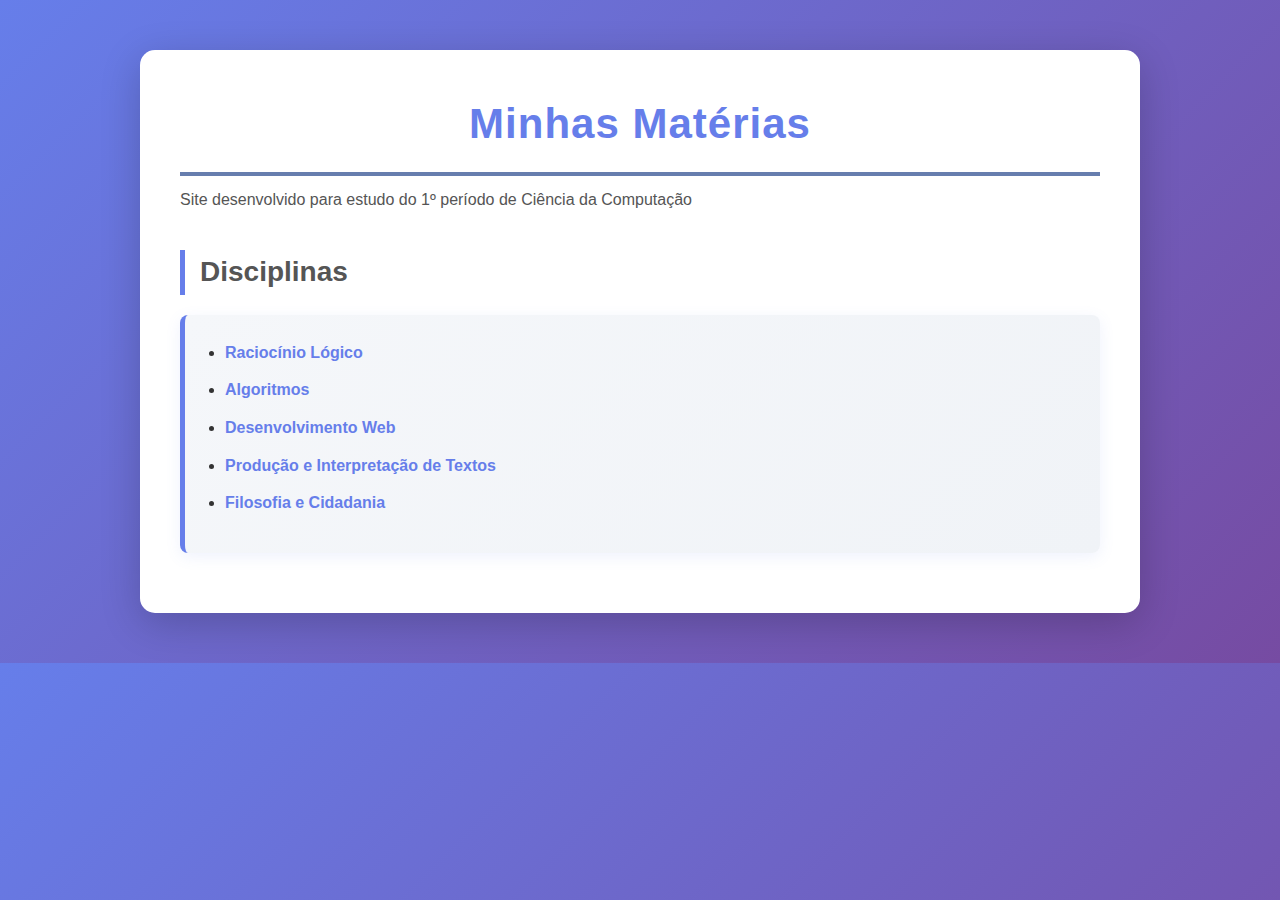
<file: index.html>
<!DOCTYPE html>
<html lang="pt-BR">
<head>
    <link rel="stylesheet" href="style.css">
    <meta charset="UTF-8">
    <meta name="viewport" content="width=device-width, initial-scale=1.0">
    <title>Minhas Matérias - Desenvolvimento Web</title>
</head>
<body>
    <div class="container">

        <h1>Minhas Matérias</h1>
        <p>Site desenvolvido para estudo do 1º período de Ciência da Computação</p>

        <h2>Disciplinas</h2>

        <ul>
            <li><a href="raciocinio.html">Raciocínio Lógico</a></li>
            <li><a href="algoritmos.html">Algoritmos</a></li>
            <li><a href="web.html">Desenvolvimento Web</a></li>
            <li><a href="portugues.html">Produção e  Interpretação de Textos</a></li>
            <li><a href="filosofia.html">Filosofia e Cidadania</a></li>
        </ul>
    </div>
</body>

</html>
</file>
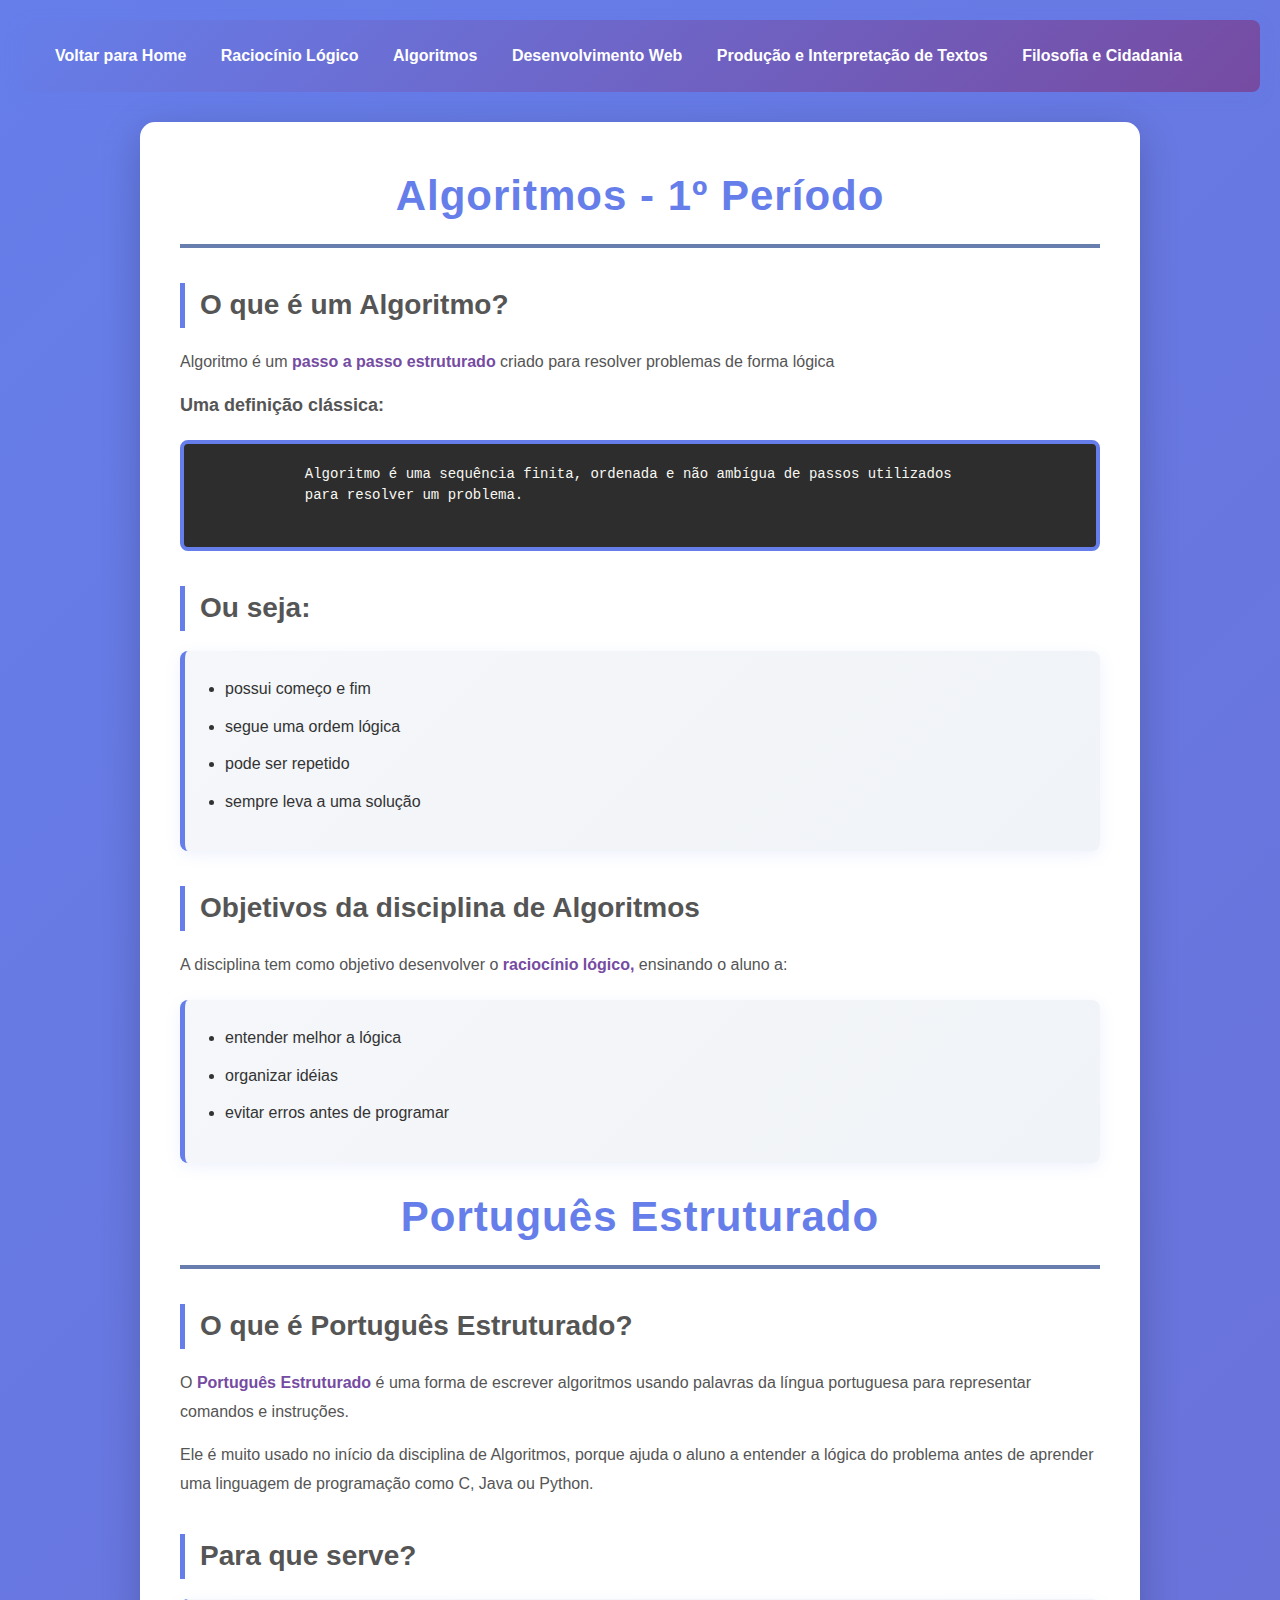
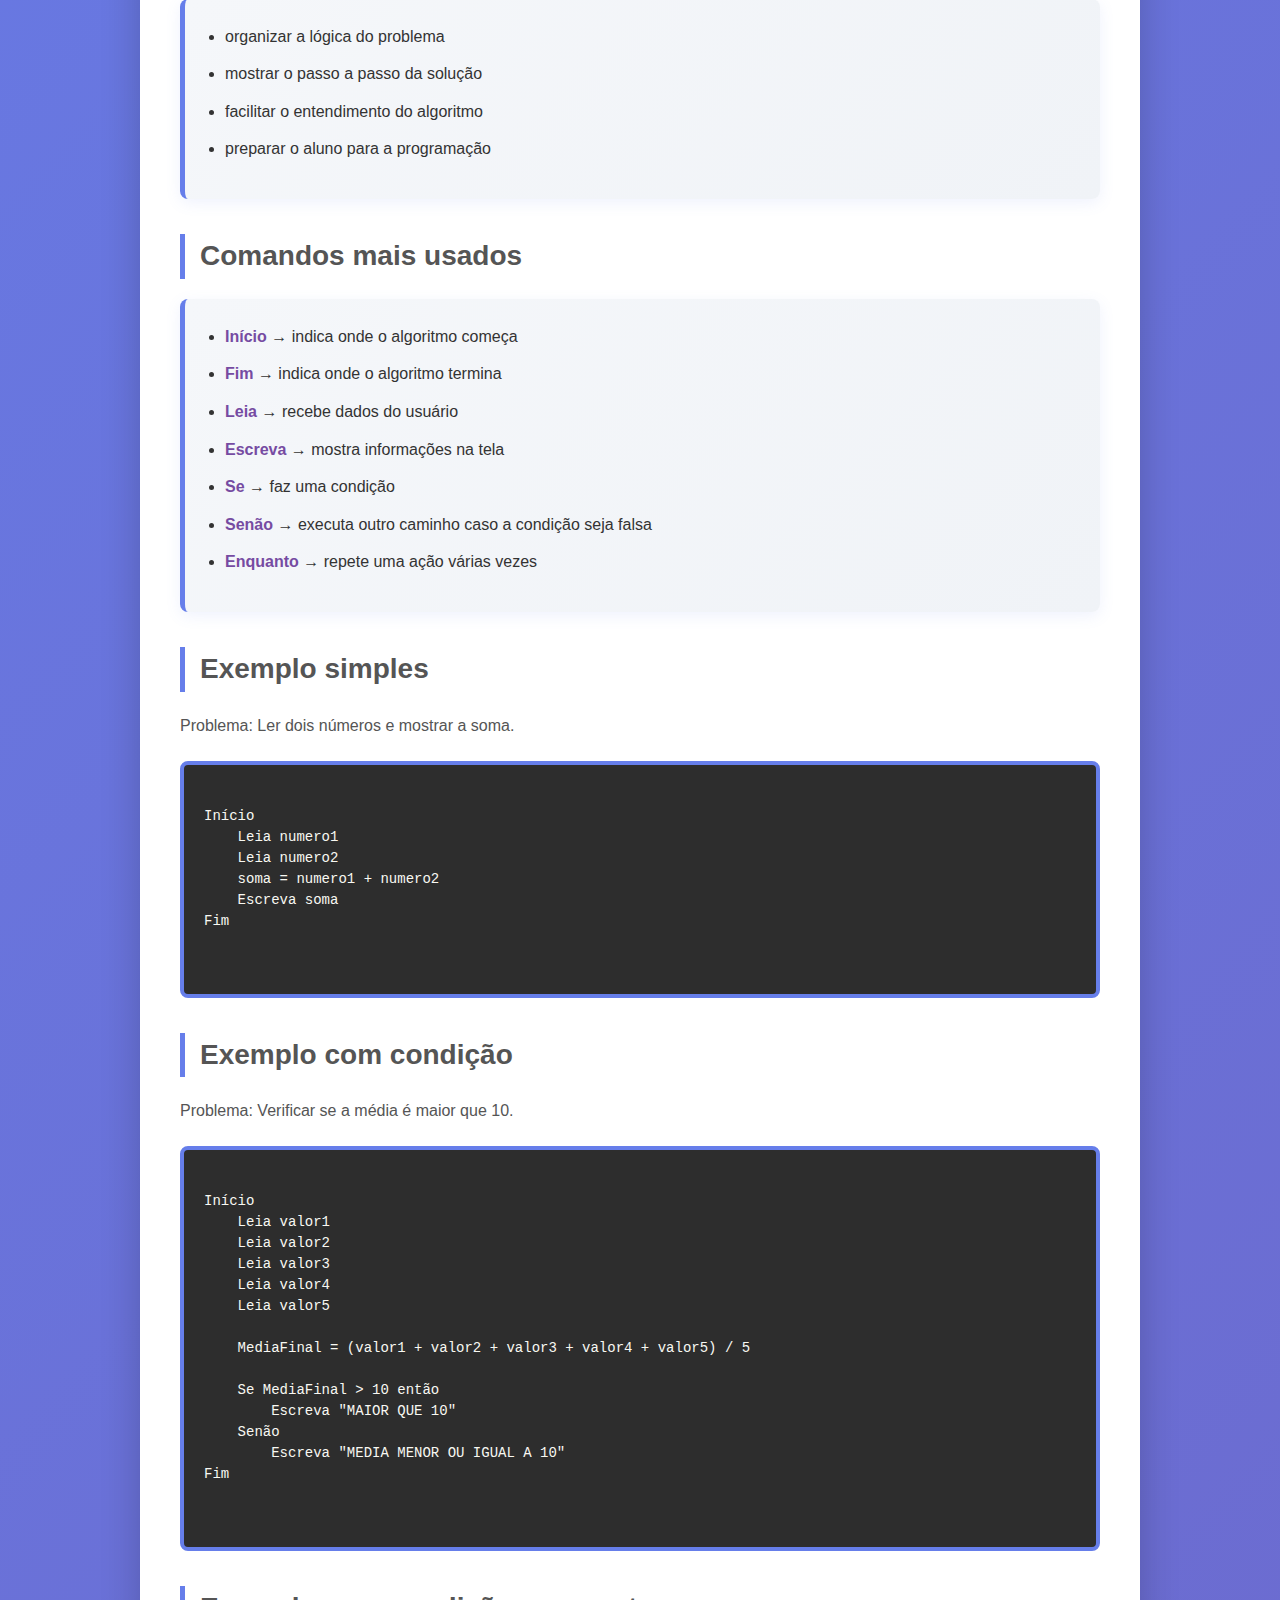
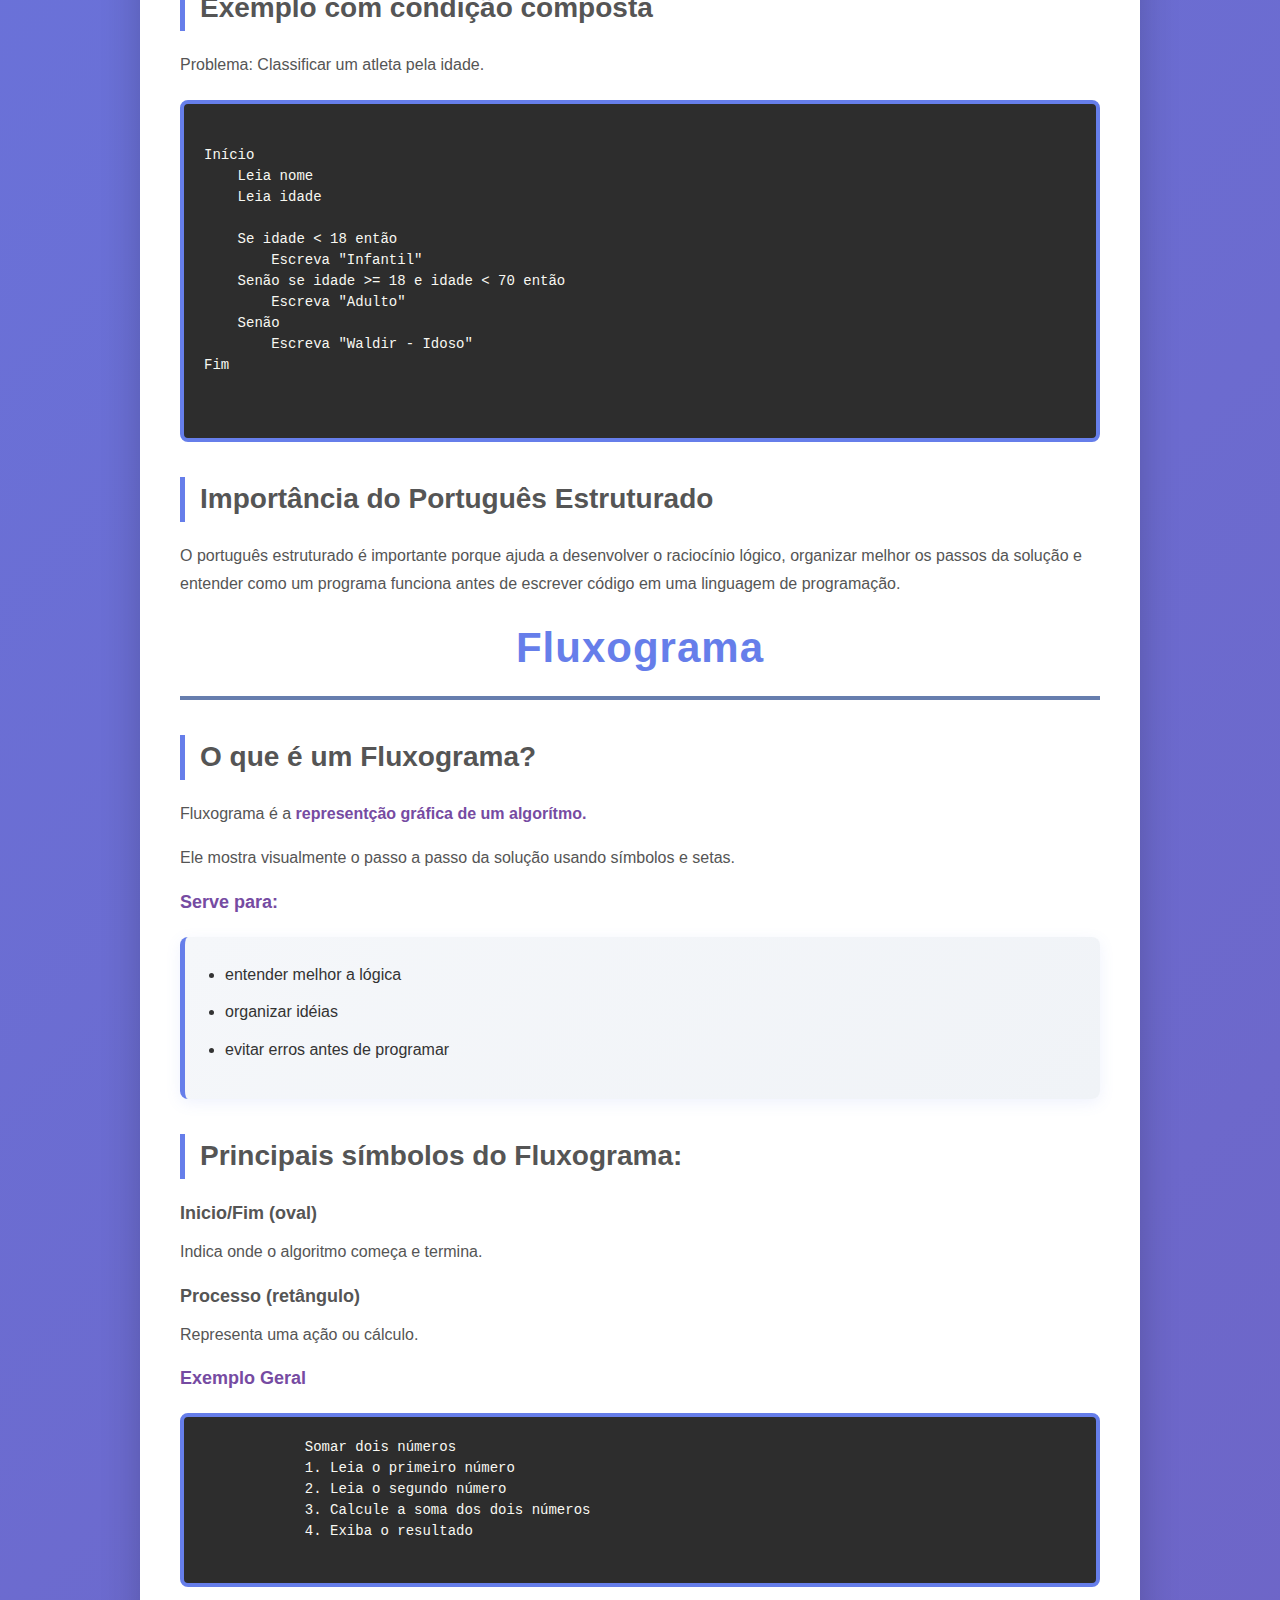
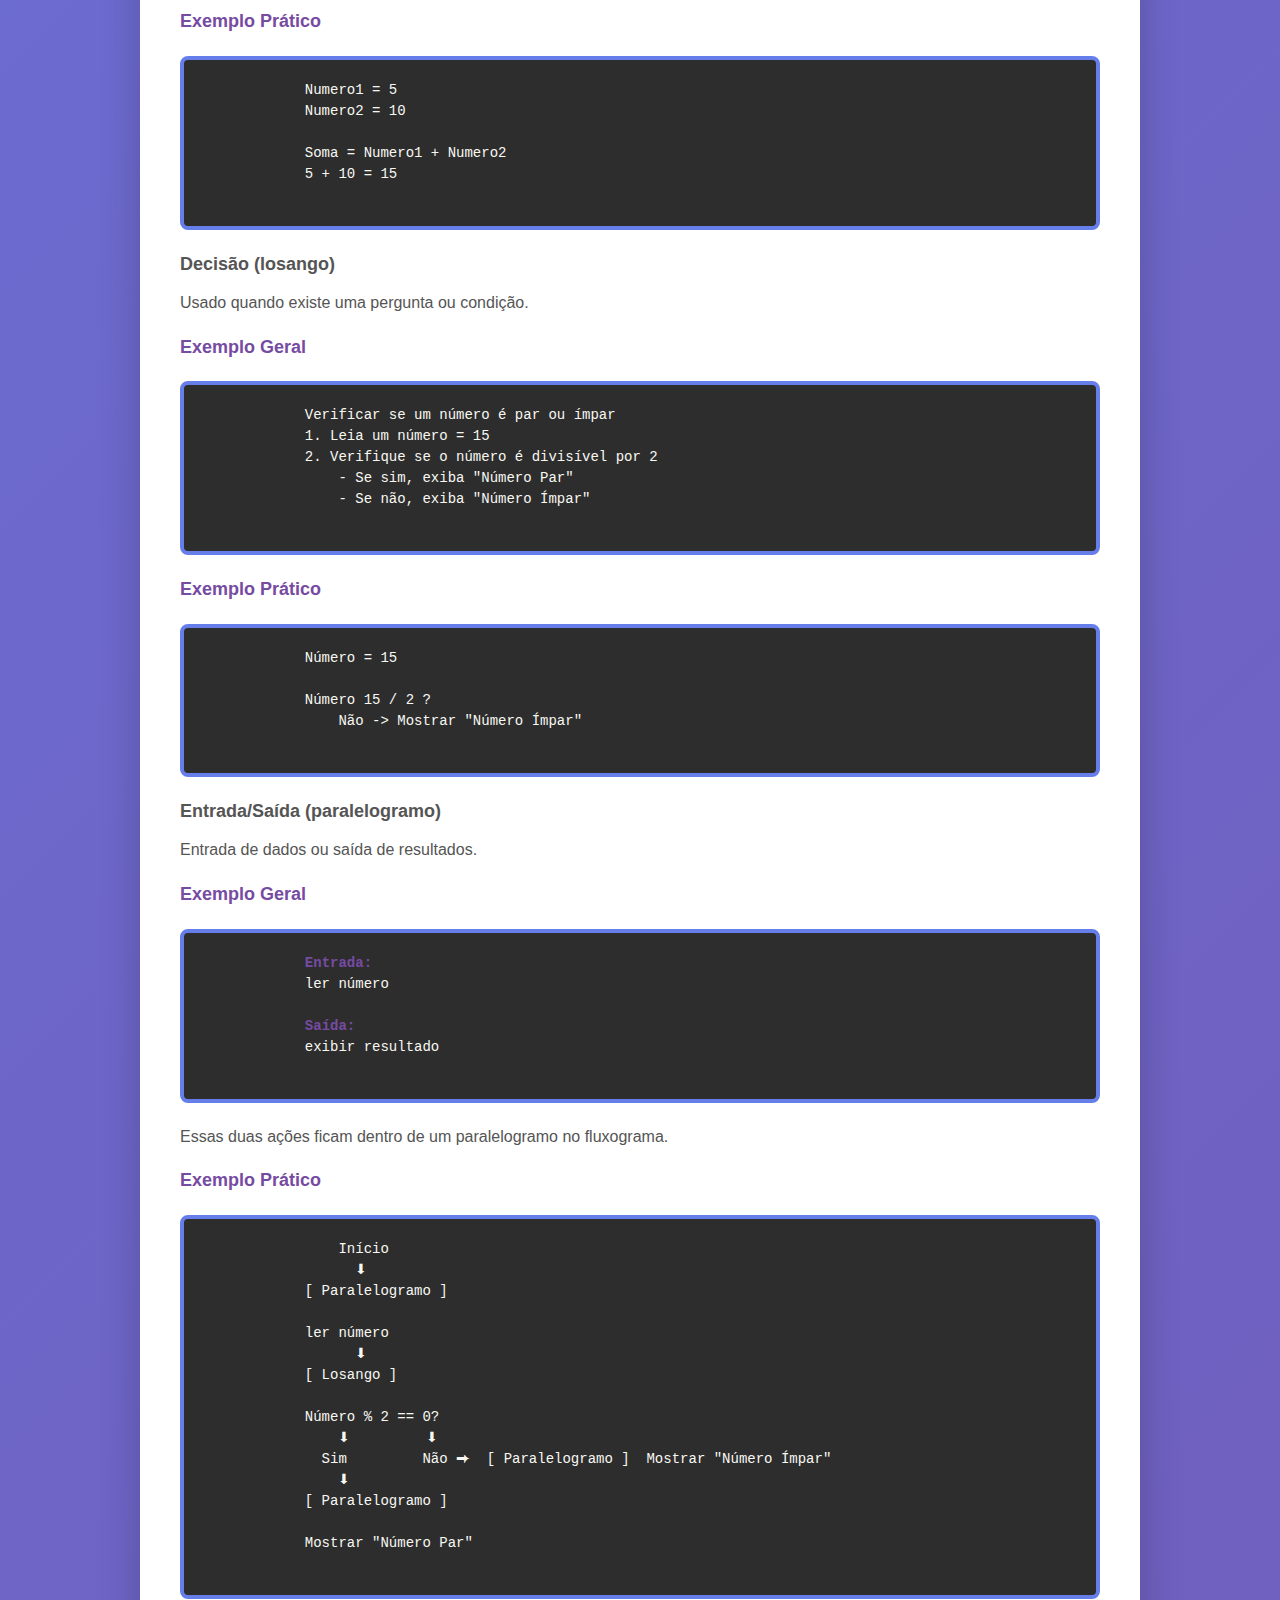
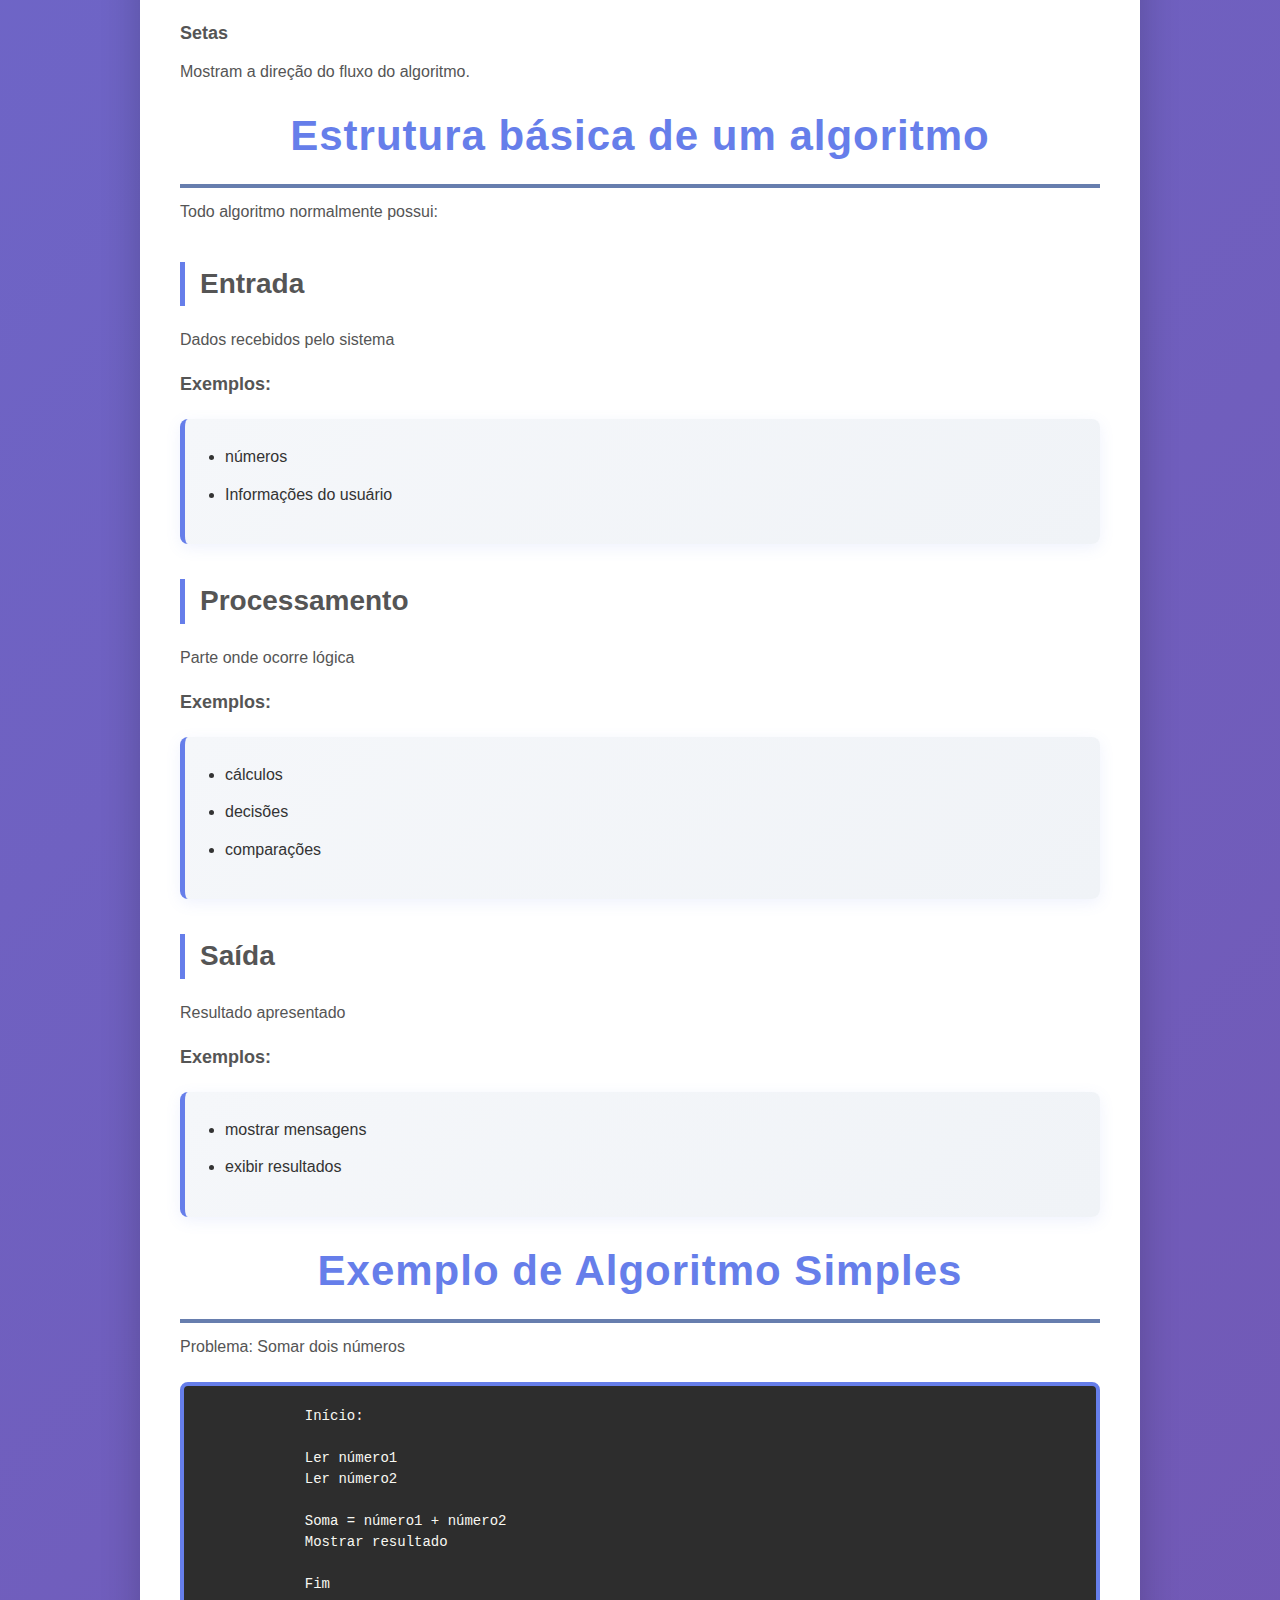
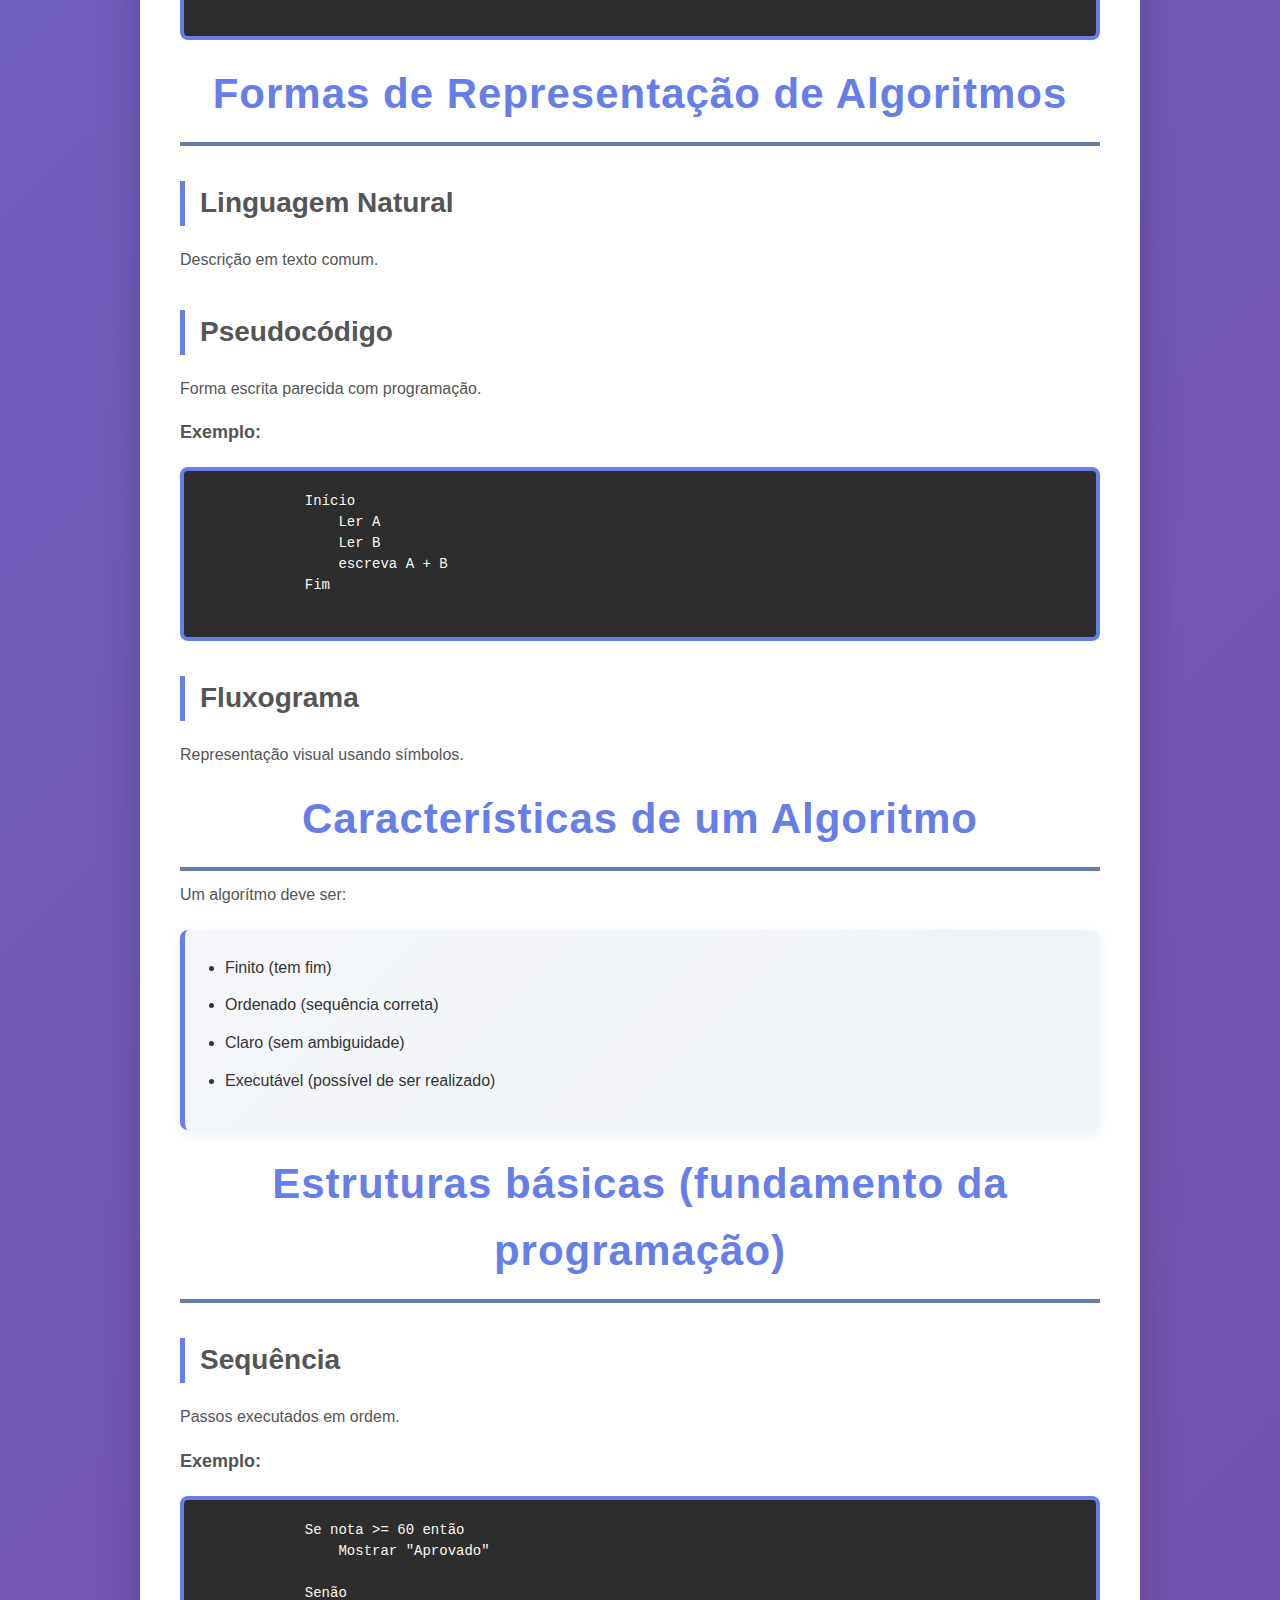
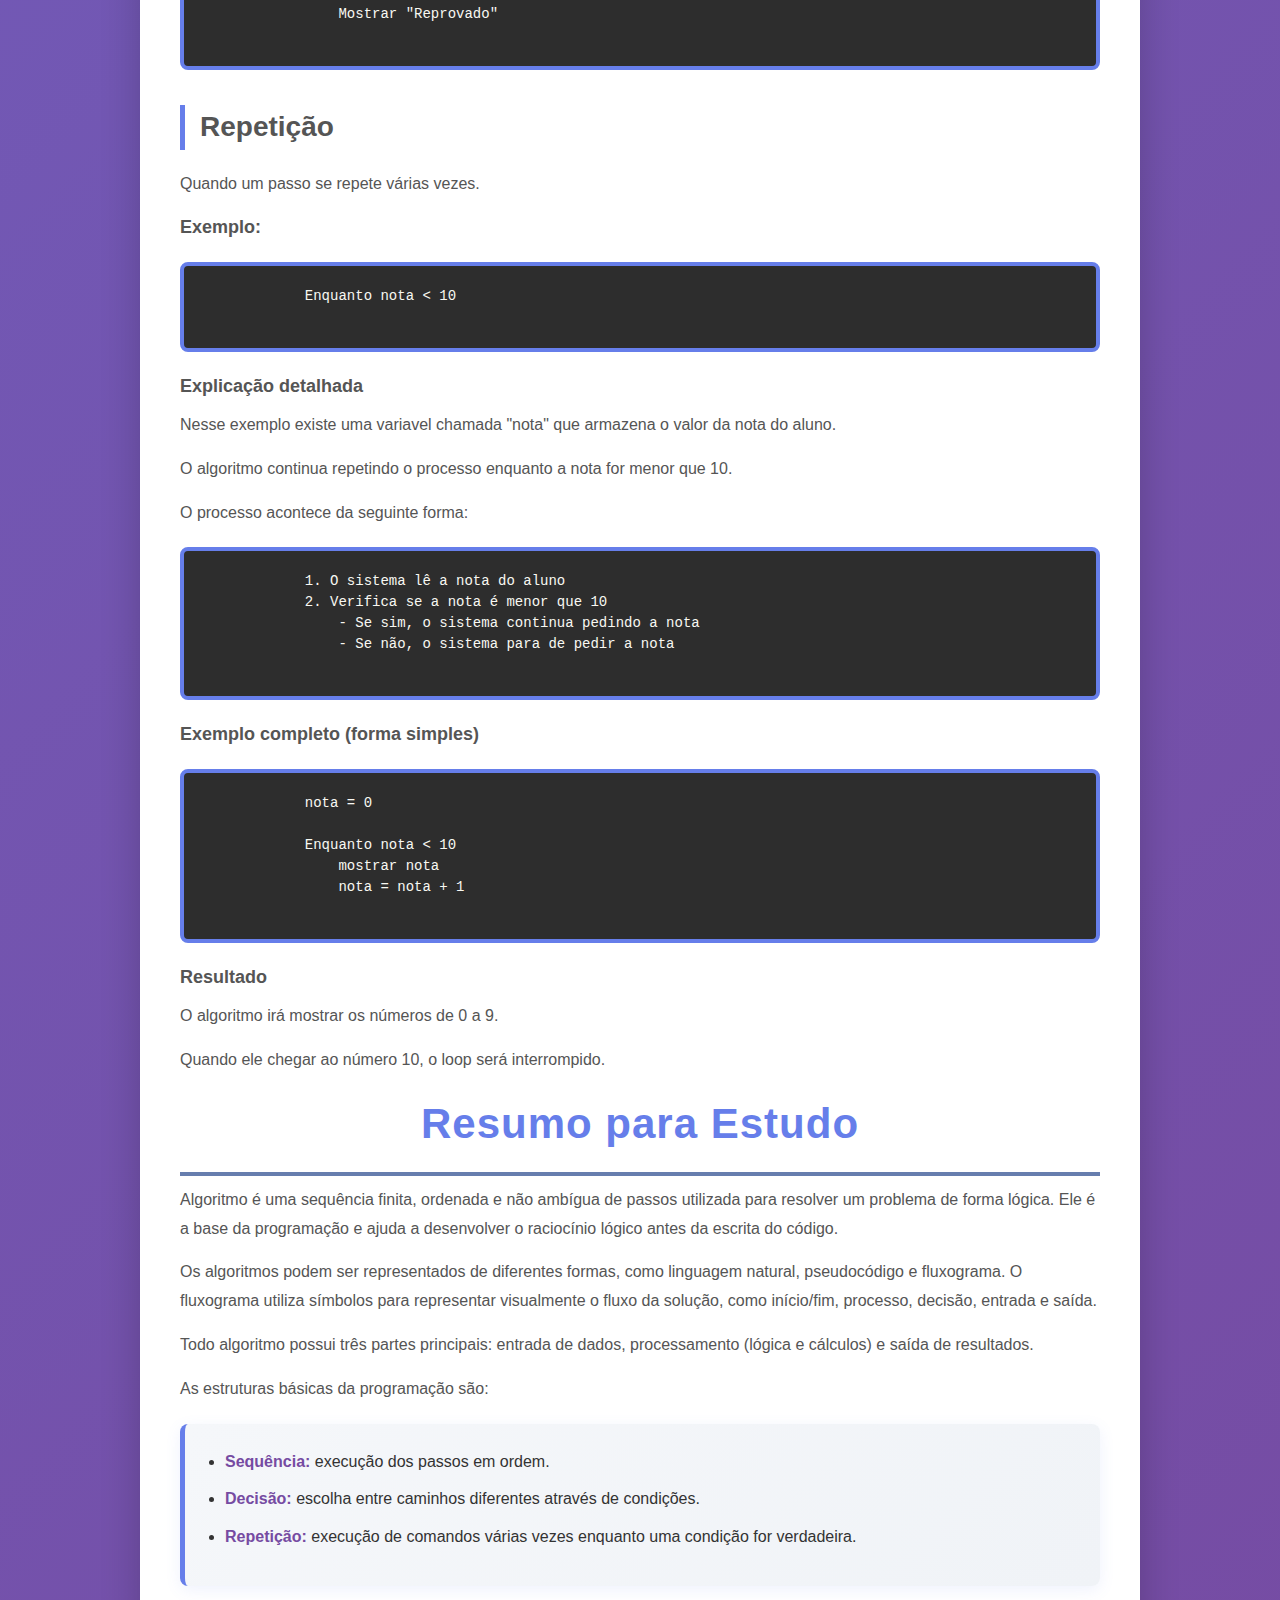
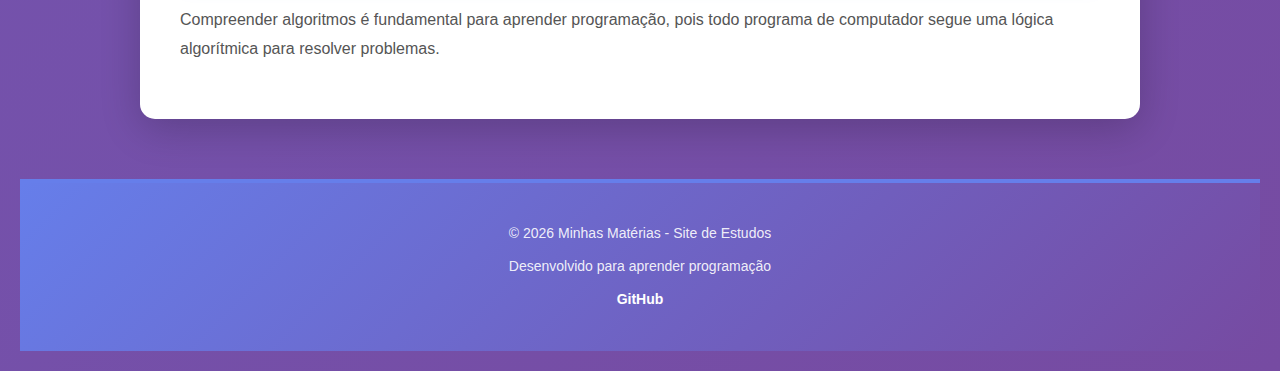
<file: algoritmos.html>
<!DOCTYPE html>
<html lang="pt-BR">

<head>
    <link rel="stylesheet" href="style.css">
    <meta charset="UTF-8">
    <meta name="viewport" content="width=device-width, initial-scale=1.0">
    <title>Algorítimos</title>
</head>

<body>
    <nav>
        <a href="index.html">Voltar para Home</a>
        <a href="raciocinio.html">Raciocínio Lógico</a>
        <a href="algoritmos.html">Algoritmos</a>
        <a href="web.html">Desenvolvimento Web</a>
        <a href="portugues.html">Produção e Interpretação de Textos</a>
        <a href="filosofia.html">Filosofia e Cidadania</a>
    </nav>

    <div class="container">

        <h1>Algoritmos - 1º Período</h1>

        <h2>O que é um Algoritmo?</h2>

        <p>Algoritmo é um <b>passo a passo estruturado</b> criado para resolver problemas de forma lógica</p>

        <h3>Uma definição clássica:</h3>

        <code>
        <pre>
            Algoritmo é uma sequência finita, ordenada e não ambígua de passos utilizados 
            para resolver um problema.
        </pre>
    </code>

        <h2>Ou seja:</h2>
        <ul>
            <li>possui começo e fim</li>
            <li>segue uma ordem lógica</li>
            <li>pode ser repetido</li>
            <li>sempre leva a uma solução</li>
        </ul>

        <h2>Objetivos da disciplina de Algoritmos</h2>

        <p>A disciplina tem como objetivo desenvolver o <b>raciocínio lógico,</b> ensinando o aluno a:</p>

        <ul>
            <li>entender melhor a lógica</li>
            <li>organizar idéias </li>
            <li>evitar erros antes de programar</li>
        </ul>

        <h1>Português Estruturado</h1>

        <h2>O que é Português Estruturado?</h2>
        <p>
            O <b>Português Estruturado</b> é uma forma de escrever algoritmos usando palavras da língua portuguesa
            para representar comandos e instruções.
        </p>

        <p>
            Ele é muito usado no início da disciplina de Algoritmos, porque ajuda o aluno a entender a lógica do problema
            antes de aprender uma linguagem de programação como C, Java ou Python.
        </p>

        <h2>Para que serve?</h2>
        <ul>
            <li>organizar a lógica do problema</li>
            <li>mostrar o passo a passo da solução</li>
            <li>facilitar o entendimento do algoritmo</li>
            <li>preparar o aluno para a programação</li>
        </ul>

        <h2>Comandos mais usados</h2>
        <ul>
            <li><b>Início</b> → indica onde o algoritmo começa</li>
            <li><b>Fim</b> → indica onde o algoritmo termina</li>
            <li><b>Leia</b> → recebe dados do usuário</li>
            <li><b>Escreva</b> → mostra informações na tela</li>
            <li><b>Se</b> → faz uma condição</li>
            <li><b>Senão</b> → executa outro caminho caso a condição seja falsa</li>
            <li><b>Enquanto</b> → repete uma ação várias vezes</li>
        </ul>

        <h2>Exemplo simples</h2>
        <p>Problema: Ler dois números e mostrar a soma.</p>

        <pre>
            <code>
Início
    Leia numero1
    Leia numero2
    soma = numero1 + numero2
    Escreva soma
Fim
            </code>
        </pre>

        <h2>Exemplo com condição</h2>
        <p>Problema: Verificar se a média é maior que 10.</p>

        <pre>
            <code>
Início
    Leia valor1
    Leia valor2
    Leia valor3
    Leia valor4
    Leia valor5

    MediaFinal = (valor1 + valor2 + valor3 + valor4 + valor5) / 5

    Se MediaFinal > 10 então
        Escreva "MAIOR QUE 10"
    Senão
        Escreva "MEDIA MENOR OU IGUAL A 10"
Fim
            </code>
        </pre>

        <h2>Exemplo com condição composta</h2>
        <p>Problema: Classificar um atleta pela idade.</p>

        <pre>
            <code>
Início
    Leia nome
    Leia idade

    Se idade < 18 então
        Escreva "Infantil"
    Senão se idade >= 18 e idade < 70 então
        Escreva "Adulto"
    Senão
        Escreva "Waldir - Idoso"
Fim
            </code>
        </pre>

        <h2>Importância do Português Estruturado</h2>
        <p>
            O português estruturado é importante porque ajuda a desenvolver o raciocínio lógico,
            organizar melhor os passos da solução e entender como um programa funciona antes
            de escrever código em uma linguagem de programação.
        </p>

        <h1>Fluxograma</h1>

        <h2>O que é um Fluxograma?</h2>

        <p>Fluxograma é a <b>representção gráfica de um algorítmo.</b></p>
        <p>Ele mostra visualmente o passo a passo da solução usando símbolos e setas.</p>

        <h4>Serve para:</h4>
        <ul>
            <li>entender melhor a lógica</li>
            <li>organizar idéias </li>
            <li>evitar erros antes de programar</li>
        </ul>

        <h2>Principais símbolos do Fluxograma:</h2>

        <h3>Inicio/Fim (oval)</h3>
        <p>Indica onde o algoritmo começa e termina.</p>

        <h3>Processo (retângulo)</h3>
        <p>Representa uma ação ou cálculo.</p>

        <h4>Exemplo Geral</h4>

        <code>
        <pre>
            Somar dois números
            1. Leia o primeiro número 
            2. Leia o segundo número 
            3. Calcule a soma dos dois números
            4. Exiba o resultado
        </pre>
    </code>

        <h4>Exemplo Prático</h4>

        <code>
        <pre>
            Numero1 = 5
            Numero2 = 10

            Soma = Numero1 + Numero2
            5 + 10 = 15
        </pre>
    </code>

        <h3>Decisão (losango)</h3>
        <p>Usado quando existe uma pergunta ou condição.</p>

        <h4>Exemplo Geral</h4>

        <code>
            <pre>
            Verificar se um número é par ou ímpar
            1. Leia um número = 15
            2. Verifique se o número é divisível por 2
                - Se sim, exiba "Número Par"
                - Se não, exiba "Número Ímpar"
            </pre>
        </code>

        <h4>Exemplo Prático</h4>
        <pre>
            Número = 15

            Número 15 / 2 ?
                Não -> Mostrar "Número Ímpar"
        </pre>

        <h3>Entrada/Saída (paralelogramo)</h3>
        <p>Entrada de dados ou saída de resultados.</p>

        <h4>Exemplo Geral</h4>

        <code>
        <pre>
            <b>Entrada:</b>
            ler número

            <b>Saída:</b>
            exibir resultado
        </pre>
    </code>

        <p>Essas duas ações ficam dentro de um paralelogramo no fluxograma.</p>

        <h4>Exemplo Prático</h4>

        <code>
        <pre>
                Início
                  ⬇
            [ Paralelogramo ]
                
            ler número
                  ⬇
            [ Losango ]
            
            Número % 2 == 0?
                ⬇         ⬇
              Sim         Não ⮕  [ Paralelogramo ]  Mostrar "Número Ímpar"
                ⬇         
            [ Paralelogramo ]

            Mostrar "Número Par"
        </pre>
    </code>

        <h3>Setas</h3>
        <p>Mostram a direção do fluxo do algoritmo.</p>

        <h1>Estrutura básica de um algoritmo</h1>
        <p>Todo algoritmo normalmente possui:</p>

        <h2>Entrada</h2>
        <p>Dados recebidos pelo sistema</p>

        <h3>Exemplos:</h3>
        <ul>
            <li>números</li>
            <li>Informações do usuário</li>
        </ul>

        <h2>Processamento</h2>
        <p>Parte onde ocorre lógica</p>

        <h3>Exemplos:</h3>
        <ul>
            <li>cálculos</li>
            <li>decisões</li>
            <li>comparações</li>
        </ul>

        <h2>Saída</h2>
        <p>Resultado apresentado</p>

        <h3>Exemplos:</h3>
        <ul>
            <li>mostrar mensagens</li>
            <li>exibir resultados</li>
        </ul>

        <h1>Exemplo de Algoritmo Simples</h1>
        <p>Problema: Somar dois números</p>

        <code>
        <pre>
            Início:

            Ler número1
            Ler número2

            Soma = número1 + número2
            Mostrar resultado

            Fim
        </pre>
    </code>

        <h1>Formas de Representação de Algoritmos</h1>

        <h2>Linguagem Natural</h2>
        <p>Descrição em texto comum.</p>

        <h2>Pseudocódigo</h2>
        <p>Forma escrita parecida com programação.</p>

        <h3>Exemplo:</h3>
        <code>
        <pre>
            Início
                Ler A
                Ler B
                escreva A + B
            Fim
        </pre>
    </code>

        <H2>Fluxograma</H2>
        <p>Representação visual usando símbolos.</p>

        <h1>Características de um Algoritmo</h1>
        <p>Um algorítmo deve ser:</p>
        <ul>
            <li>Finito (tem fim)</li>
            <li>Ordenado (sequência correta)</li>
            <li>Claro (sem ambiguidade)</li>
            <li>Executável (possível de ser realizado)</li>
        </ul>

        <h1>Estruturas básicas (fundamento da programação)</h1>

        <h2>Sequência</h2>
        <p>Passos executados em ordem.</p>

        <h3>Exemplo:</h3>
        <code>
        <pre>
            Se nota >= 60 então
                Mostrar "Aprovado"

            Senão
                Mostrar "Reprovado"
        </pre>
    </code>

        <h2>Repetição</h2>
        <p>Quando um passo se repete várias vezes.</p>

        <h3>Exemplo:</h3>
        <code>
        <pre>
            Enquanto nota < 10
        </pre>
    </code>

        <h3>Explicação detalhada</h3>
        <p>Nesse exemplo existe uma variavel chamada "nota" que armazena o valor da nota do aluno.</p>
        <p>O algoritmo continua repetindo o processo enquanto a nota for menor que 10.</p>
        <p>O processo acontece da seguinte forma:</p>

        <code>
        <pre>
            1. O sistema lê a nota do aluno
            2. Verifica se a nota é menor que 10
                - Se sim, o sistema continua pedindo a nota
                - Se não, o sistema para de pedir a nota
        </pre>
    </code>

        <h3>Exemplo completo (forma simples)</h3>

        <code>
        <pre>
            nota = 0

            Enquanto nota < 10
                mostrar nota
                nota = nota + 1
        </pre>
    </code>

        <h3>Resultado</h3>
        <p>O algoritmo irá mostrar os números de 0 a 9.</p>
        <p>Quando ele chegar ao número 10, o loop será interrompido.</p>

        <h1>Resumo para Estudo</h1>

        <p>
            Algoritmo é uma sequência finita, ordenada e não ambígua de passos utilizada
            para resolver um problema de forma lógica. Ele é a base da programação e ajuda
            a desenvolver o raciocínio lógico antes da escrita do código.
        </p>

        <p>
            Os algoritmos podem ser representados de diferentes formas, como linguagem natural,
            pseudocódigo e fluxograma. O fluxograma utiliza símbolos para representar visualmente
            o fluxo da solução, como início/fim, processo, decisão, entrada e saída.
        </p>

        <p>
            Todo algoritmo possui três partes principais: entrada de dados, processamento
            (lógica e cálculos) e saída de resultados.
        </p>

        <p>
            As estruturas básicas da programação são:
        <ul>
            <li><b>Sequência:</b> execução dos passos em ordem.</li>
            <li><b>Decisão:</b> escolha entre caminhos diferentes através de condições.</li>
            <li><b>Repetição:</b> execução de comandos várias vezes enquanto uma condição for verdadeira.</li>
        </ul>
        </p>

        <p>
            Compreender algoritmos é fundamental para aprender programação, pois todo programa
            de computador segue uma lógica algorítmica para resolver problemas.
        </p>
    </div>

    <footer>
        <p>&copy; 2026 Minhas Matérias - Site de Estudos</p>
        <p>Desenvolvido para aprender programação</p>
        <p><a href="https://github.com/richardmartins920" target="_blank">GitHub</a></p>
    </footer>

</body>
</html>
</file>
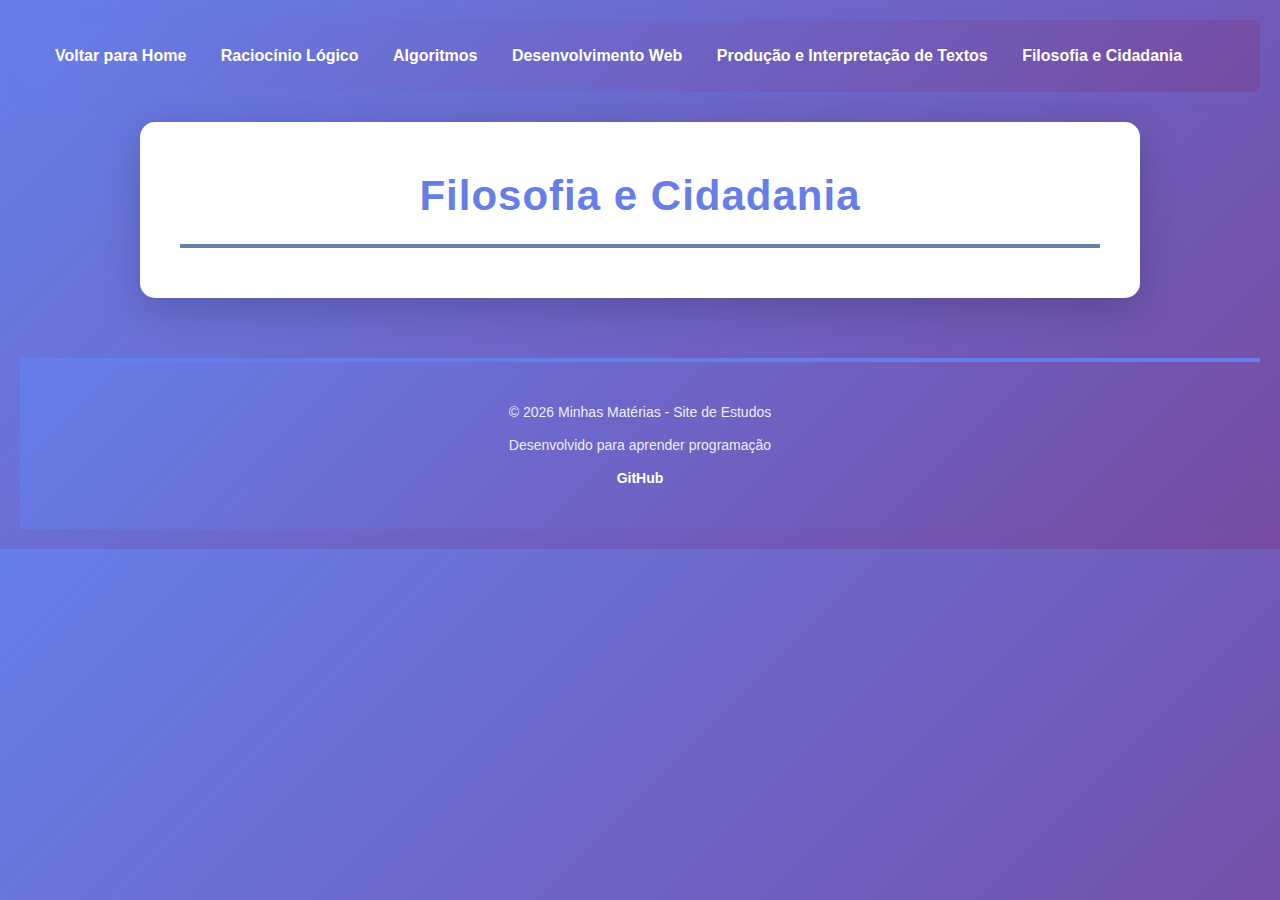
<file: filosofia.html>
<!DOCTYPE html>
<html lang="pt-BR">
<head>
    <link rel="stylesheet" href="style.css">
    <meta charset="UTF-8">
    <meta name="viewport" content="width=device-width, initial-scale=1.0">
    <title>Filosofia e Cidadania</title>
</head>
<body>
    <nav>
        <a href="index.html">Voltar para Home</a>
        <a href="raciocinio.html">Raciocínio Lógico</a>
        <a href="algoritmos.html">Algoritmos</a>
        <a href="web.html">Desenvolvimento Web</a>
        <a href="portugues.html">Produção e Interpretação de Textos</a>
        <a href="filosofia.html">Filosofia e Cidadania</a>
    </nav>
    <div class="container">
        <h1>Filosofia e Cidadania</h1>
    </div>

    <footer>
        <p>&copy; 2026 Minhas Matérias - Site de Estudos</p>
        <p>Desenvolvido para aprender programação</p>
        <p><a href="https://github.com/richardmartins920" target="_blank">GitHub</a></p>
    </footer>

</body>
</html>
</file>
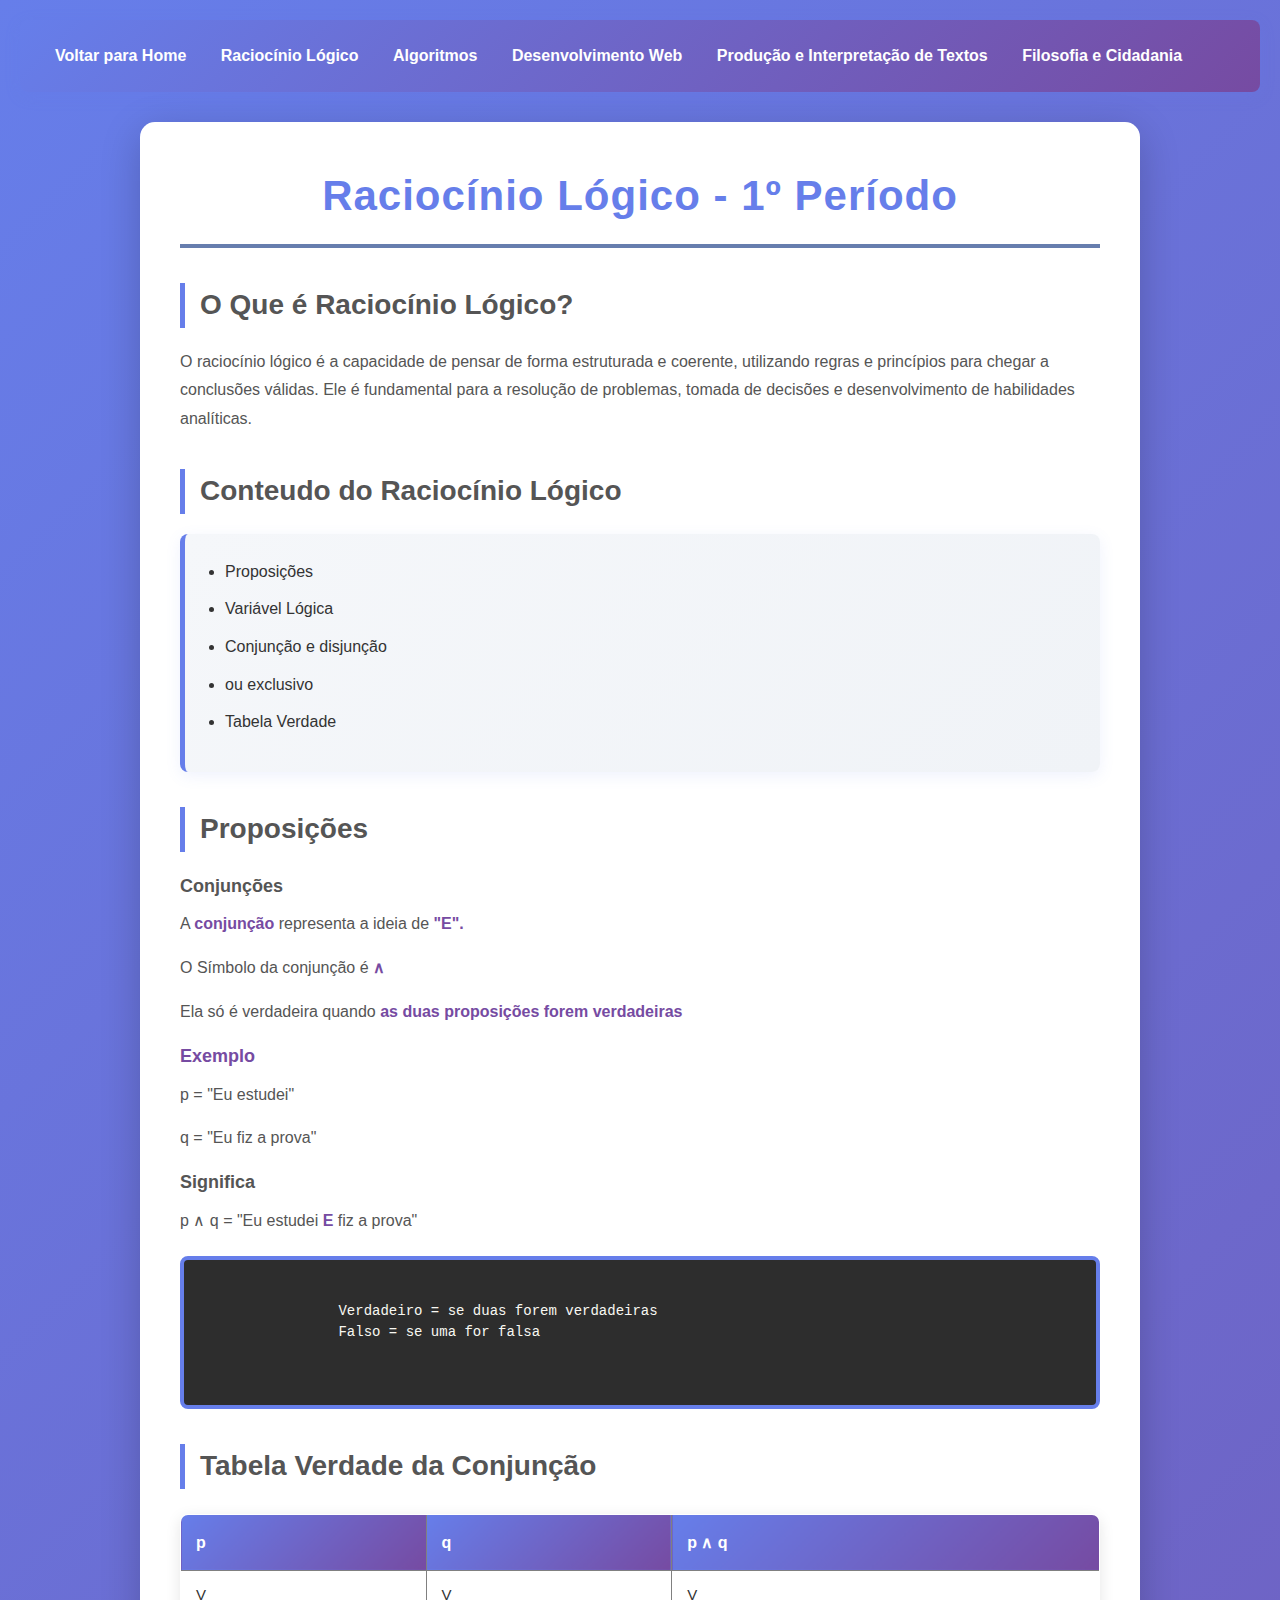
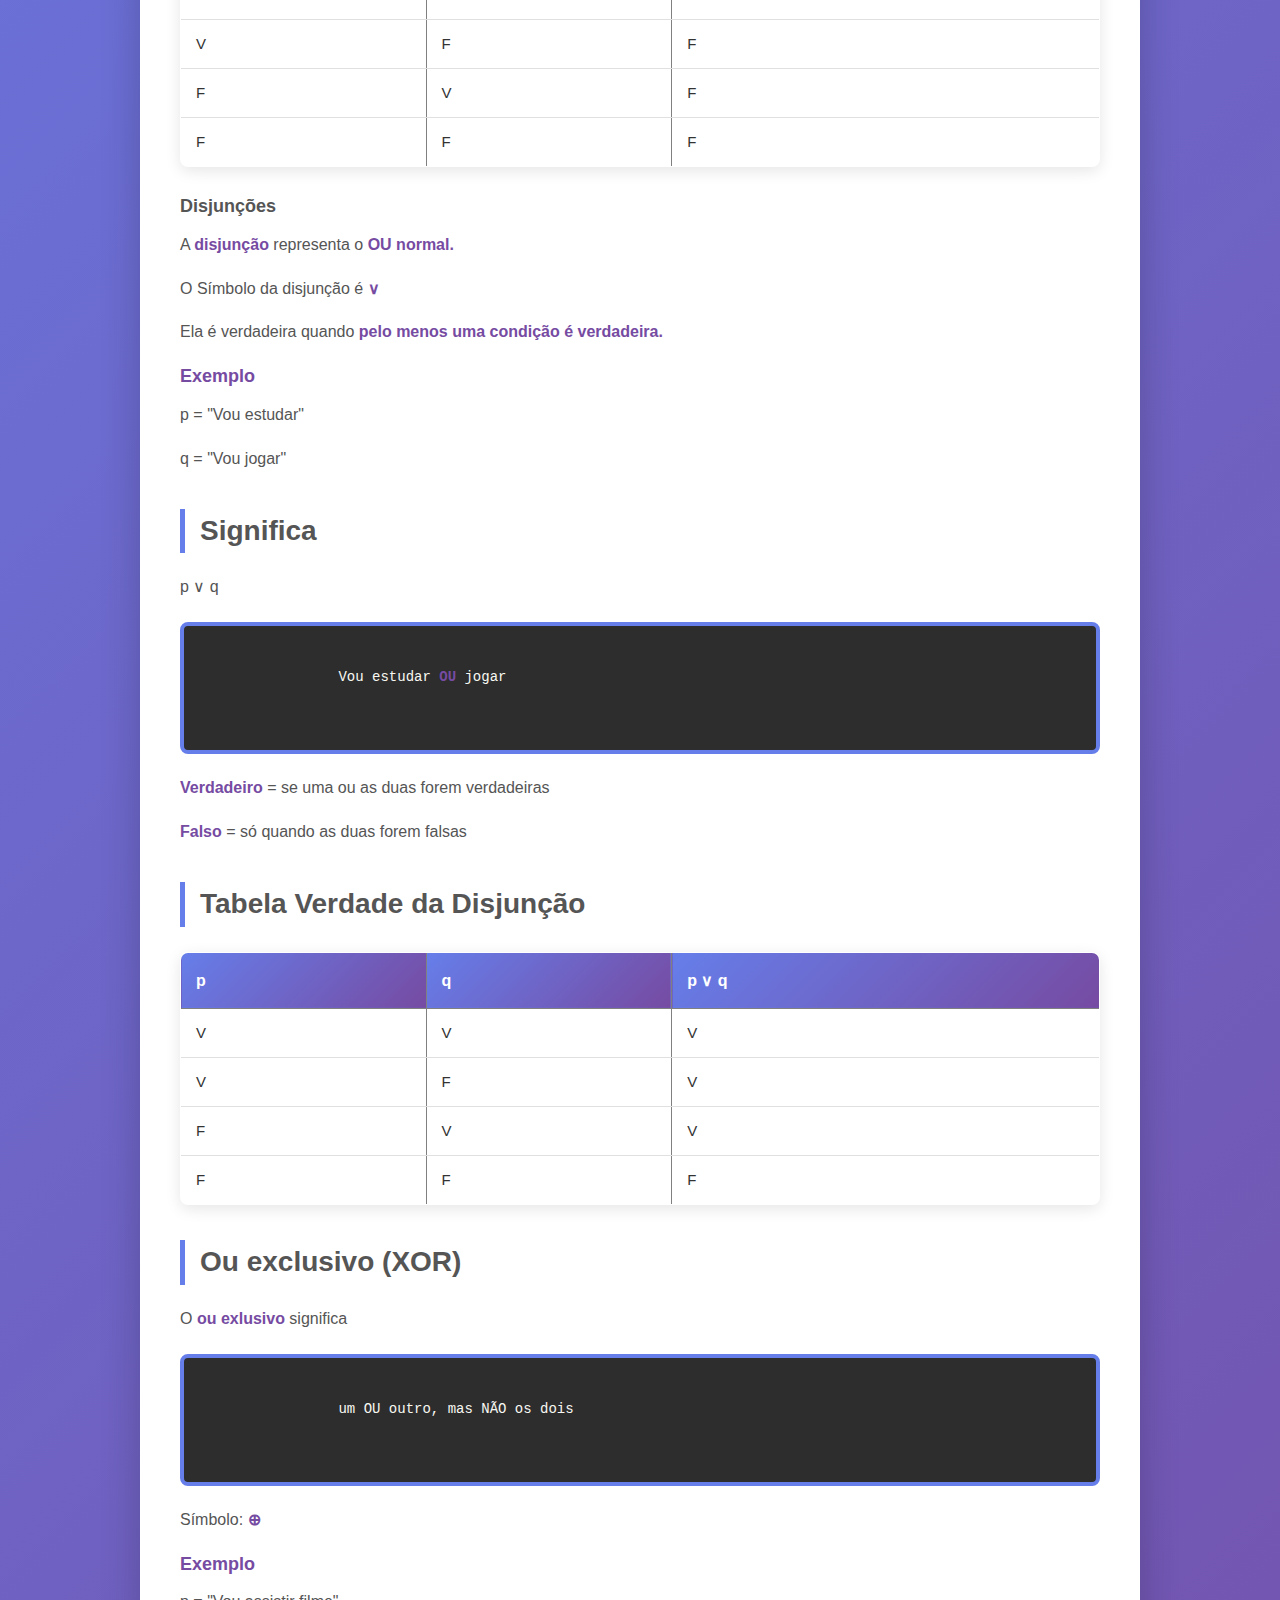
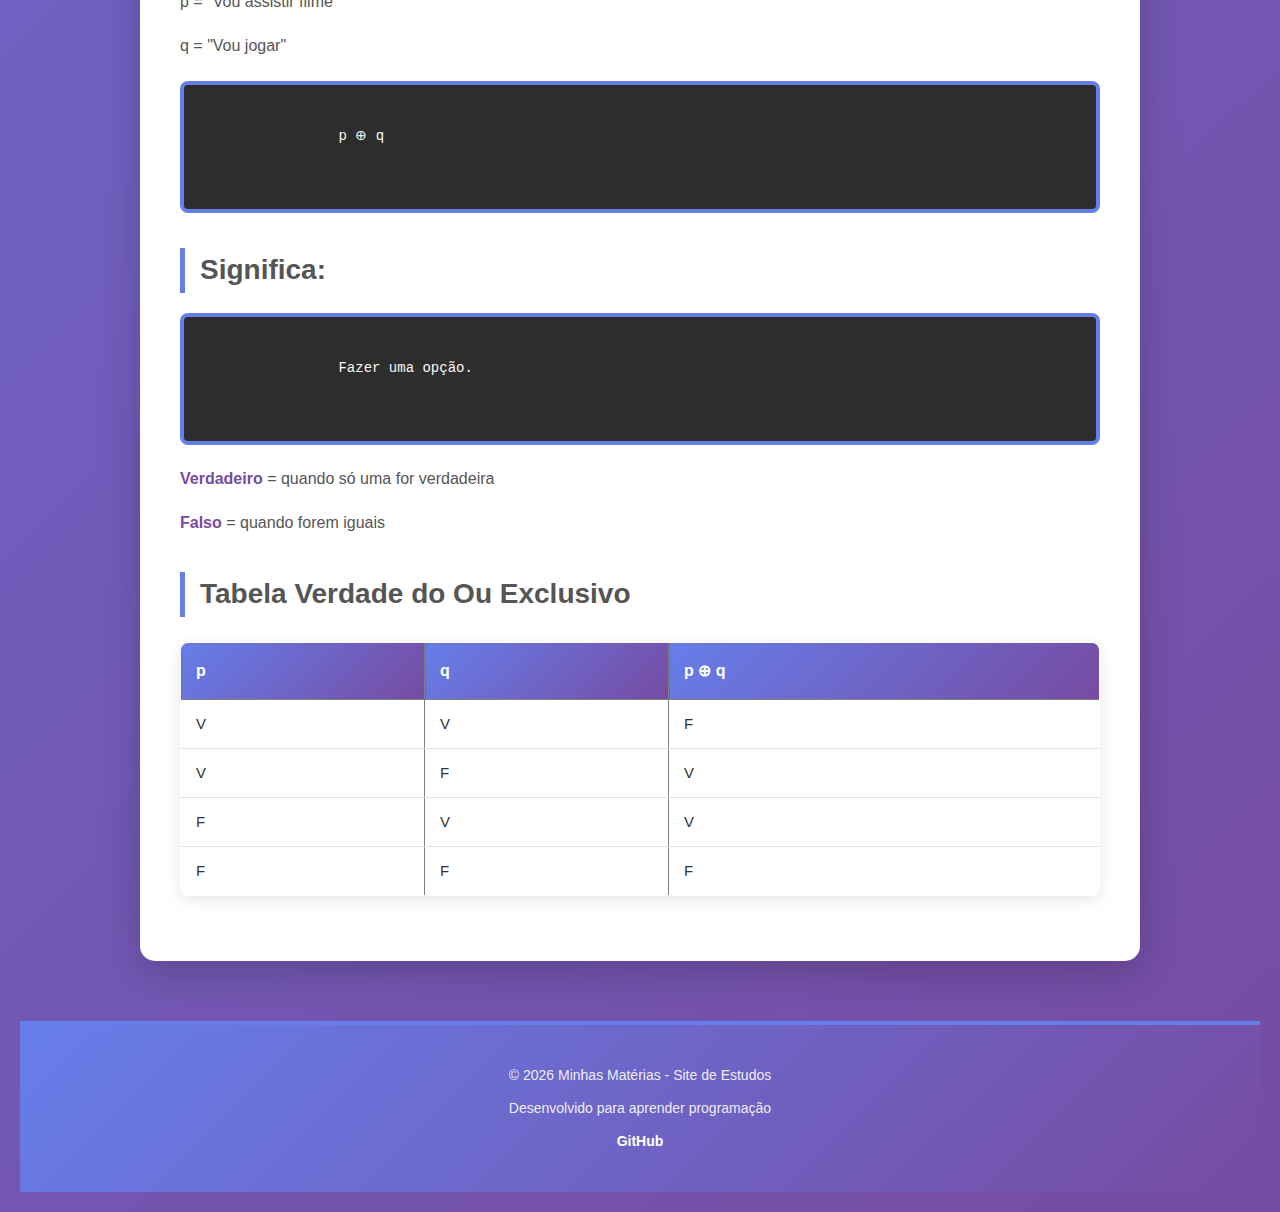
<file: raciocinio.html>
<!DOCTYPE html>
<html lang="pt-BR">

<head>
    <link rel="stylesheet" href="style.css">
    <meta charset="UTF-8">
    <meta name="viewport" content="width=device-width, initial-scale=1.0">
    <title>Raciocínio Logico</title>
</head>

<body>

    <nav>
        <a href="index.html">Voltar para Home</a>
        <a href="raciocinio.html">Raciocínio Lógico</a>
        <a href="algoritmos.html">Algoritmos</a>
        <a href="web.html">Desenvolvimento Web</a>
        <a href="portugues.html">Produção e Interpretação de Textos</a>
        <a href="filosofia.html">Filosofia e Cidadania</a>
    </nav>

    <div class="container">
        <h1>Raciocínio Lógico - 1º Período</h1>

        <h2>O Que é Raciocínio Lógico?</h2>
        <p>O raciocínio lógico é a capacidade de pensar de forma estruturada e coerente, utilizando regras e princípios
            para chegar a conclusões válidas. Ele é fundamental para a resolução de problemas, tomada de decisões e
            desenvolvimento de habilidades analíticas.</p>

        <h2>Conteudo do Raciocínio Lógico</h2>
        <ul>
            <li>Proposições</li>
            <li>Variável Lógica</li>
            <li>Conjunção e disjunção</li>
            <li>ou exclusivo</li>
            <li>Tabela Verdade</li>
        </ul>

        <h2>Proposições</h2>

        <h3>Conjunções</h3>
        <p>A <b>conjunção</b> representa a ideia de <b>"E".</b></p>
        <p>O Símbolo da conjunção é <b>∧</b></p>
        <p>Ela só é verdadeira quando <b>as duas proposições forem verdadeiras</b></p>

        <h4>Exemplo</h4>
        <p>p = "Eu estudei"</p>
        <p>q = "Eu fiz a prova"</p>

        <h3>Significa</h3>
        <p>p ∧ q = "Eu estudei <b>E</b> fiz a prova"</p>
        <pre>
            <code>
                Verdadeiro = se duas forem verdadeiras
                Falso = se uma for falsa
            </code>
        </pre>

        <h2>Tabela Verdade da Conjunção</h2>
        <table border="1">
            <tr>
                <th>p</th>
                <th>q</th>
                <th>p ∧ q</th>
            </tr>
            <tr>
                <td>V</td>
                <td>V</td>
                <td>V</td>
            </tr>
            <tr>
                <td>V</td>
                <td>F</td>
                <td>F</td>
            </tr>
            <tr>
                <td>F</td>
                <td>V</td>
                <td>F</td>
            </tr>
            <tr>
                <td>F</td>
                <td>F</td>
                <td>F</td>
            </tr>
        </table>

        <h3>Disjunções</h3>
        <p>A <b>disjunção</b> representa o <b>OU normal.</b></p>
        <p>O Símbolo da disjunção é <b>∨</b></p>
        <p>Ela é verdadeira quando <b>pelo menos uma condição é verdadeira.</b></p>

        <h4>Exemplo</h4>
        <p>p = "Vou estudar"</p>
        <p>q = "Vou jogar"</p>

        <h2>Significa</h2>
        <p>p ∨ q </p>

        <pre>
            <code>
                Vou estudar <b>OU</b> jogar
            </code>
        </pre>

        <p><b>Verdadeiro</b> = se uma ou as duas forem verdadeiras</p>
        <p><b>Falso</b> = só quando as duas forem falsas</p>

        <h2>Tabela Verdade da Disjunção</h2>
        <table border="1">
            <tr>
                <th>p</th>
                <th>q</th>
                <th>p ∨ q</th>
            </tr>
            <tr>
                <td>V</td>
                <td>V</td>
                <td>V</td>
            </tr>
            <tr>
                <td>V</td>
                <td>F</td>
                <td>V</td>
            </tr>
            <tr>
                <td>F</td>
                <td>V</td>
                <td>V</td>
            </tr>
            <tr>
                <td>F</td>
                <td>F</td>
                <td>F</td>
            </tr>
        </table>

        <h2>Ou exclusivo (XOR)</h2>
        <p>O <b>ou exlusivo</b> significa</p>

        <pre>
            <code>
                um OU outro, mas NÃO os dois
            </code>
        </pre>

        <p>Símbolo: <b>⊕</b></p>

        <h4>Exemplo</h4>
        <p>p = "Vou assistir filme"</p>
        <p>q = "Vou jogar"</p>

        <pre>
            <code>
                p ⊕ q 
            </code>
        </pre>

        <h2>Significa:</h2>

        <pre>
            <code>
                Fazer uma opção.
            </code>
        </pre>

        <p><b>Verdadeiro</b> = quando só uma for verdadeira</p>
        <p><b>Falso</b> = quando forem iguais</p>

        <h2>Tabela Verdade do Ou Exclusivo</h2>
        <table border="1">
            <tr>
                <th>p</th>
                <th>q</th>
                <th>p ⊕ q</th>
            </tr>
            <tr>
                <td>V</td>
                <td>V</td>
                <td>F</td>
            </tr>
            <tr>
                <td>V</td>
                <td>F</td>
                <td>V</td>
            </tr>
            <tr>
                <td>F</td>
                <td>V</td>
                <td>V</td>
            </tr>
            <tr>
                <td>F</td>
                <td>F</td>
                <td>F</td>
            </tr>
        </table>
    </div>

    <footer>
        <p>&copy; 2026 Minhas Matérias - Site de Estudos</p>
        <p>Desenvolvido para aprender programação</p>
        <p><a href="https://github.com/richardmartins920" target="_blank">GitHub</a>
    </footer>

</body>
</html>
</file>
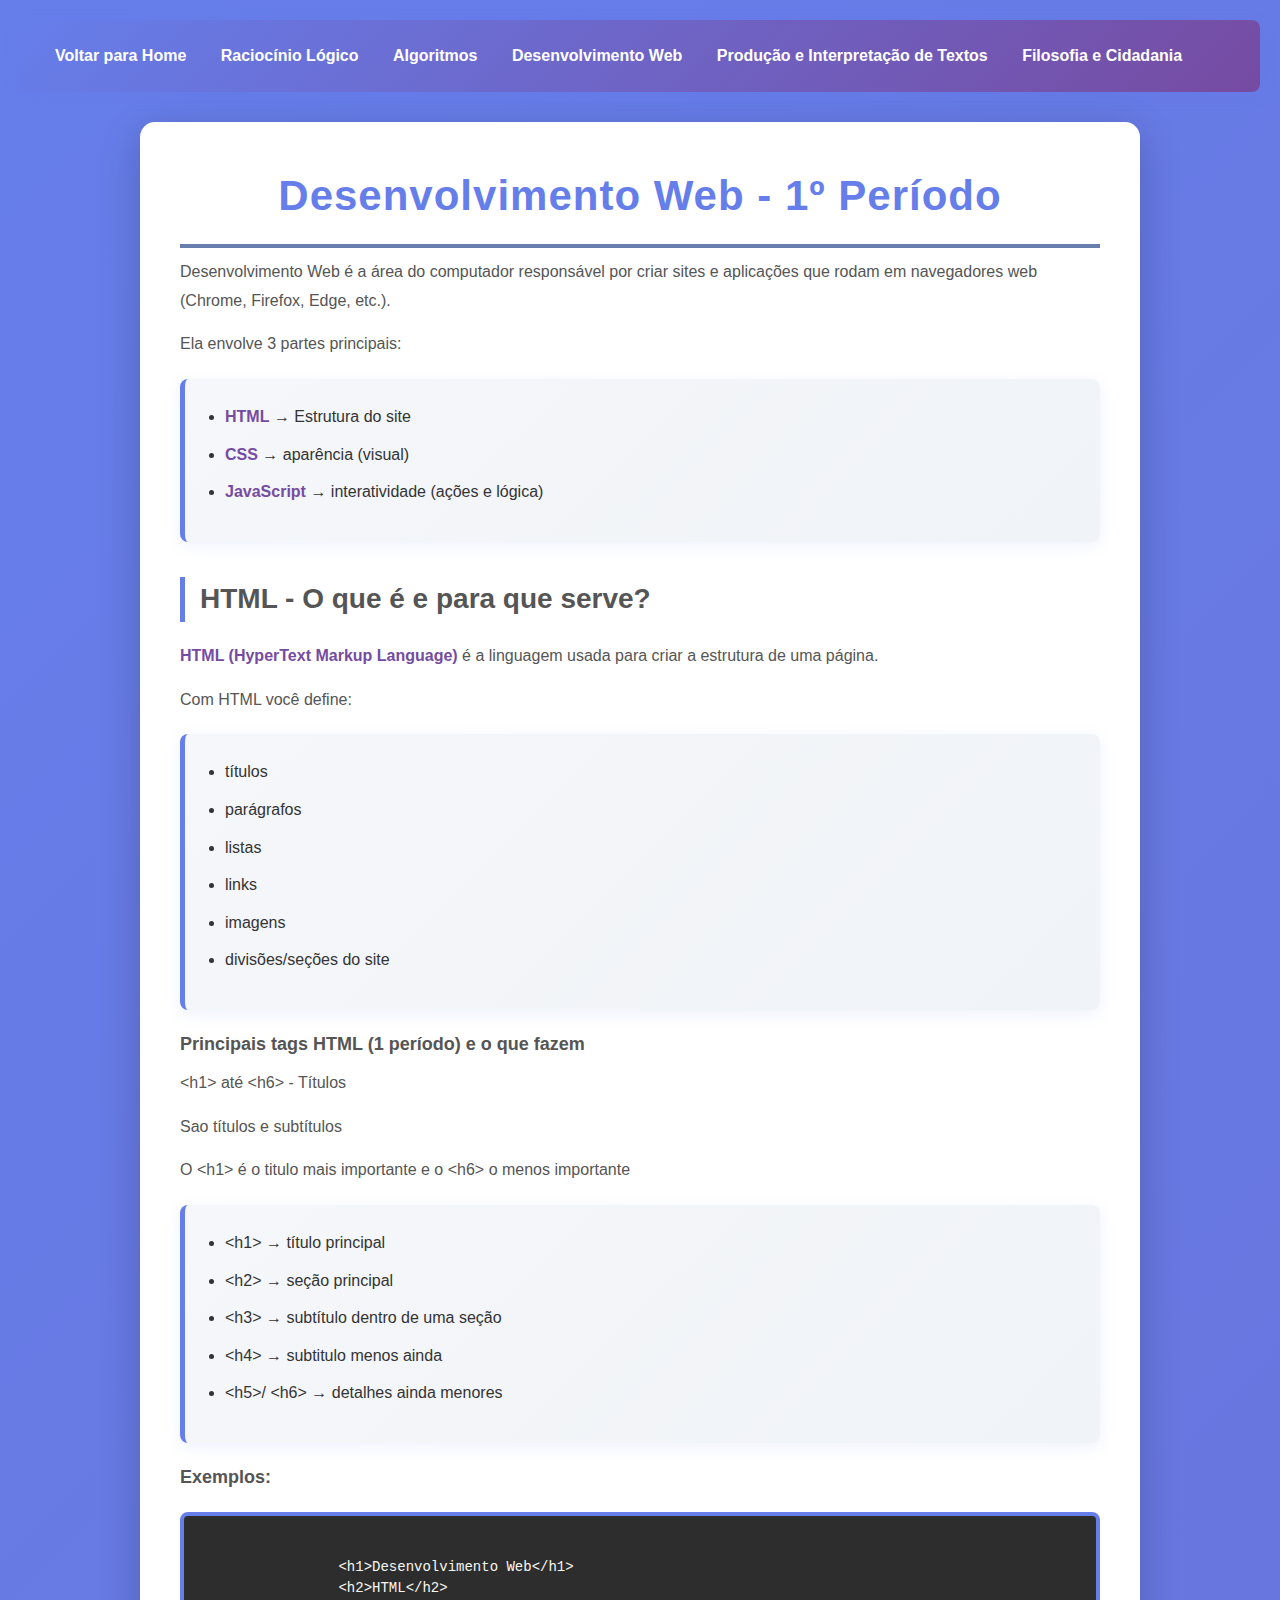
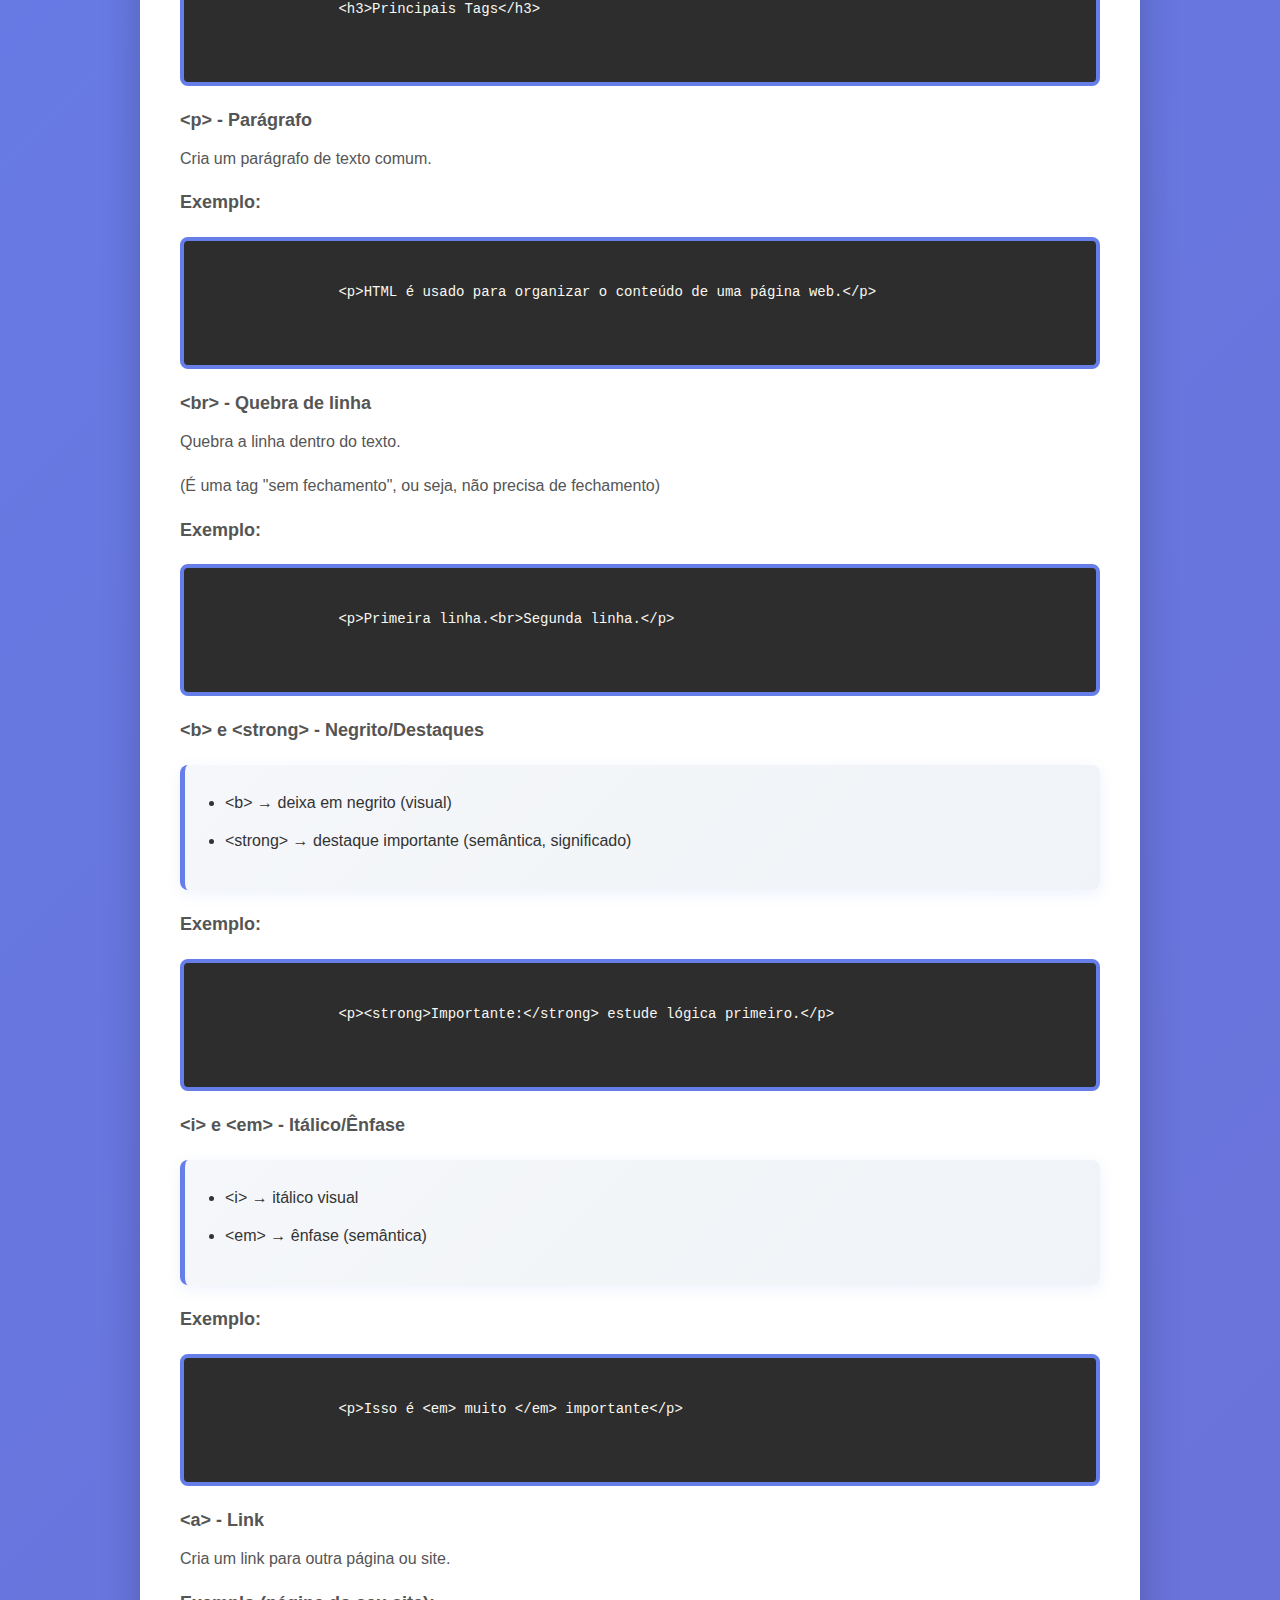
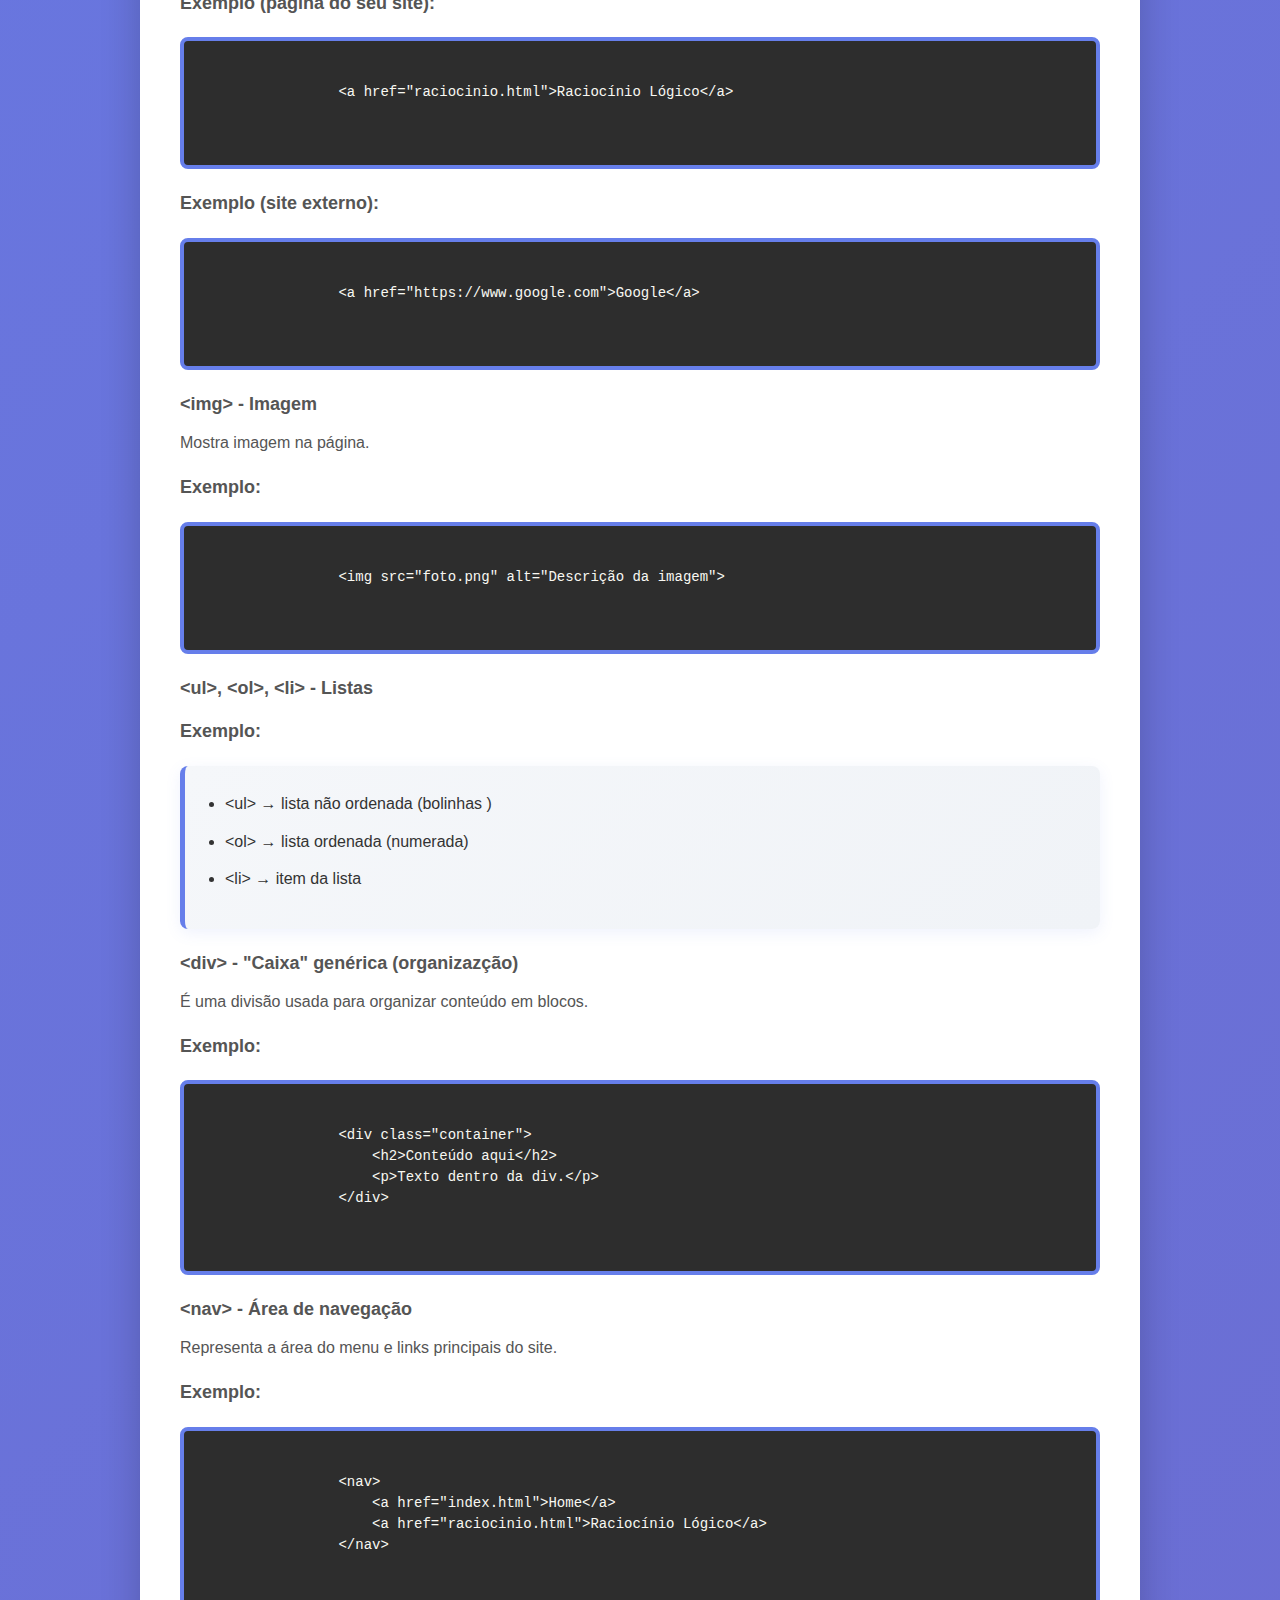
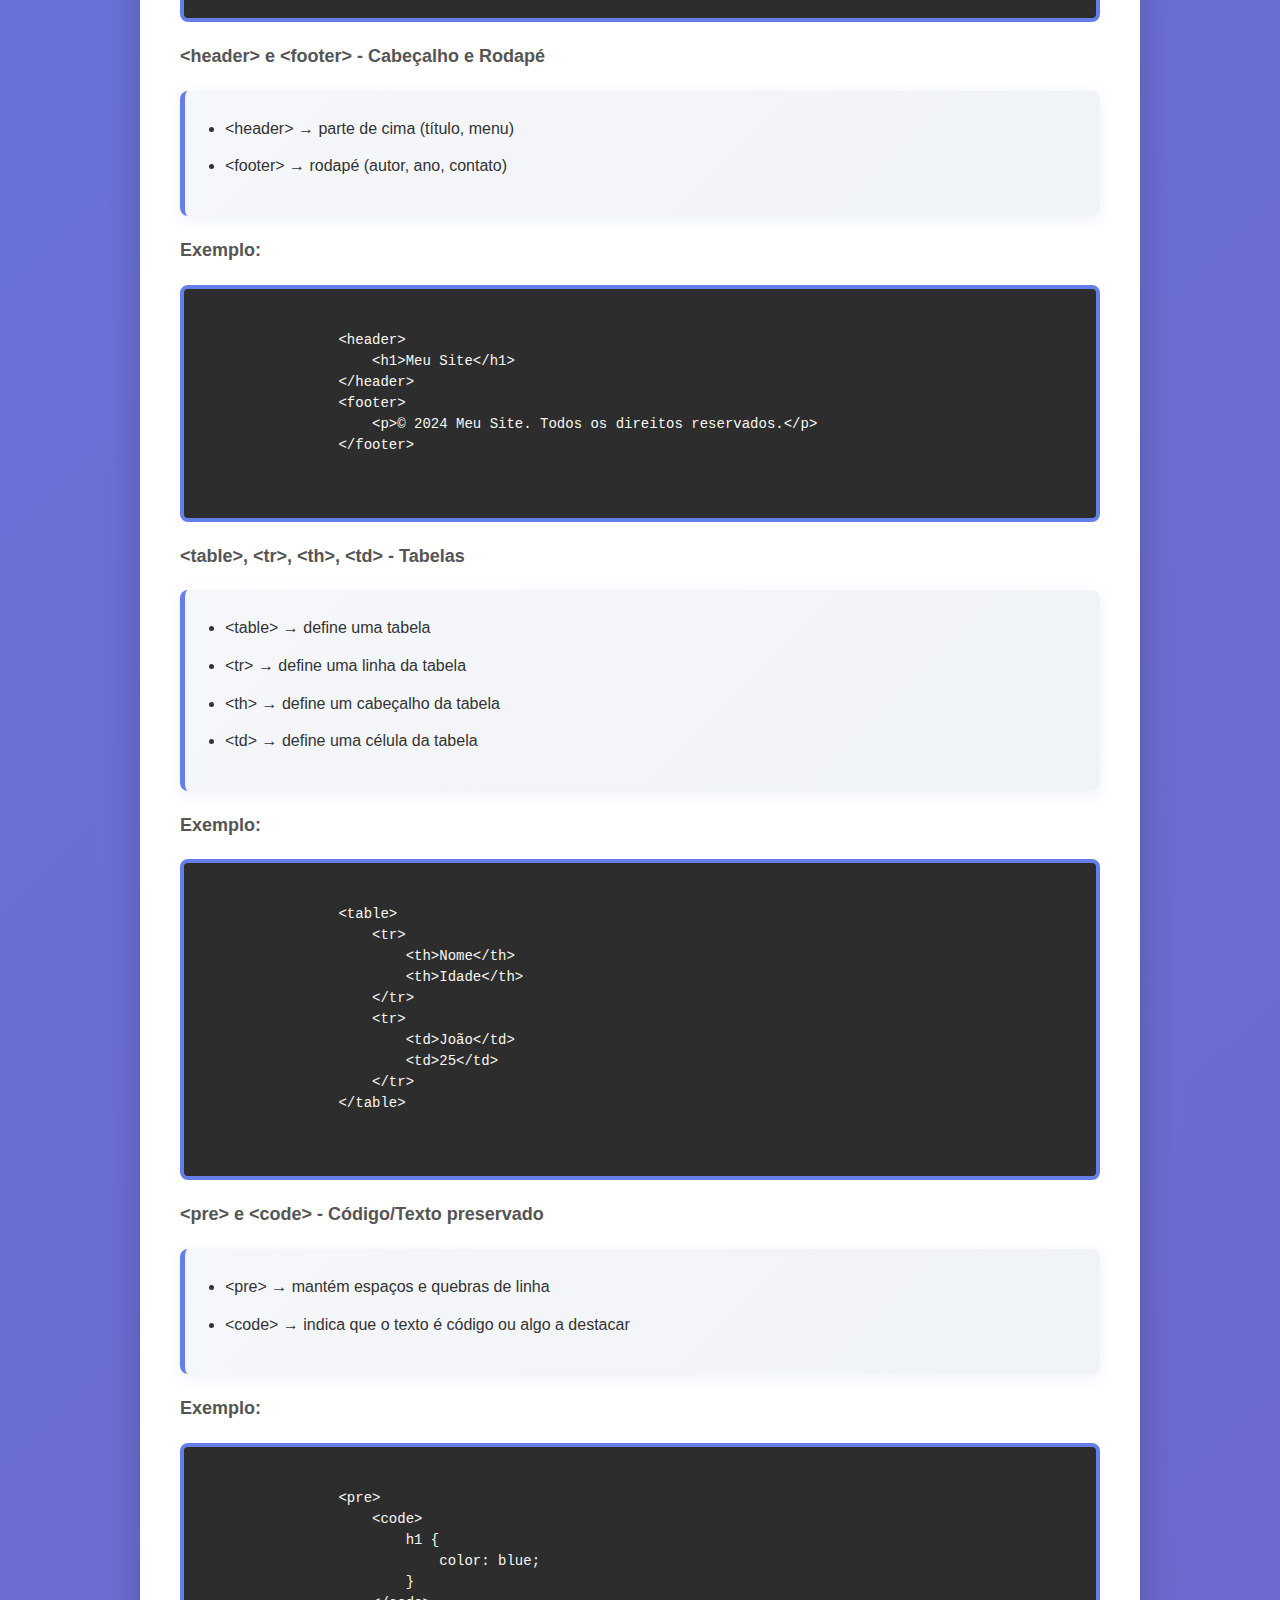
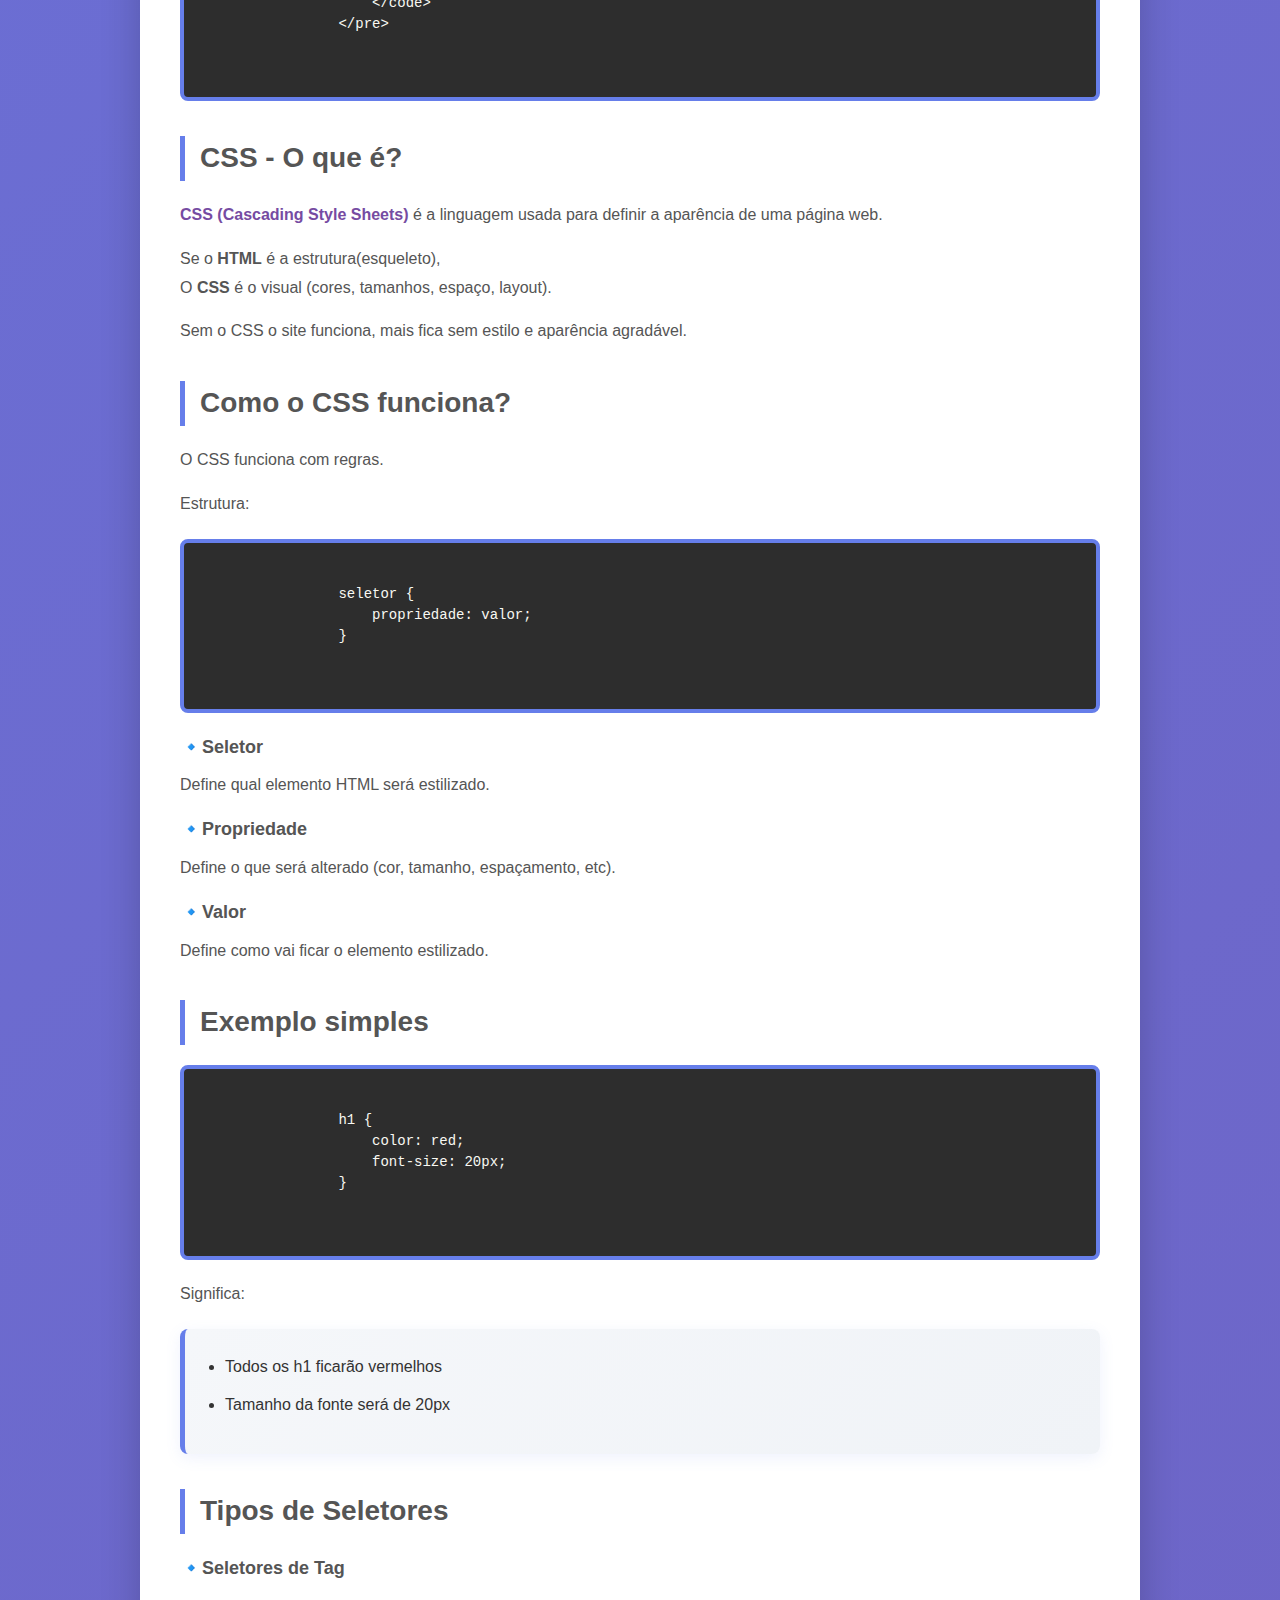
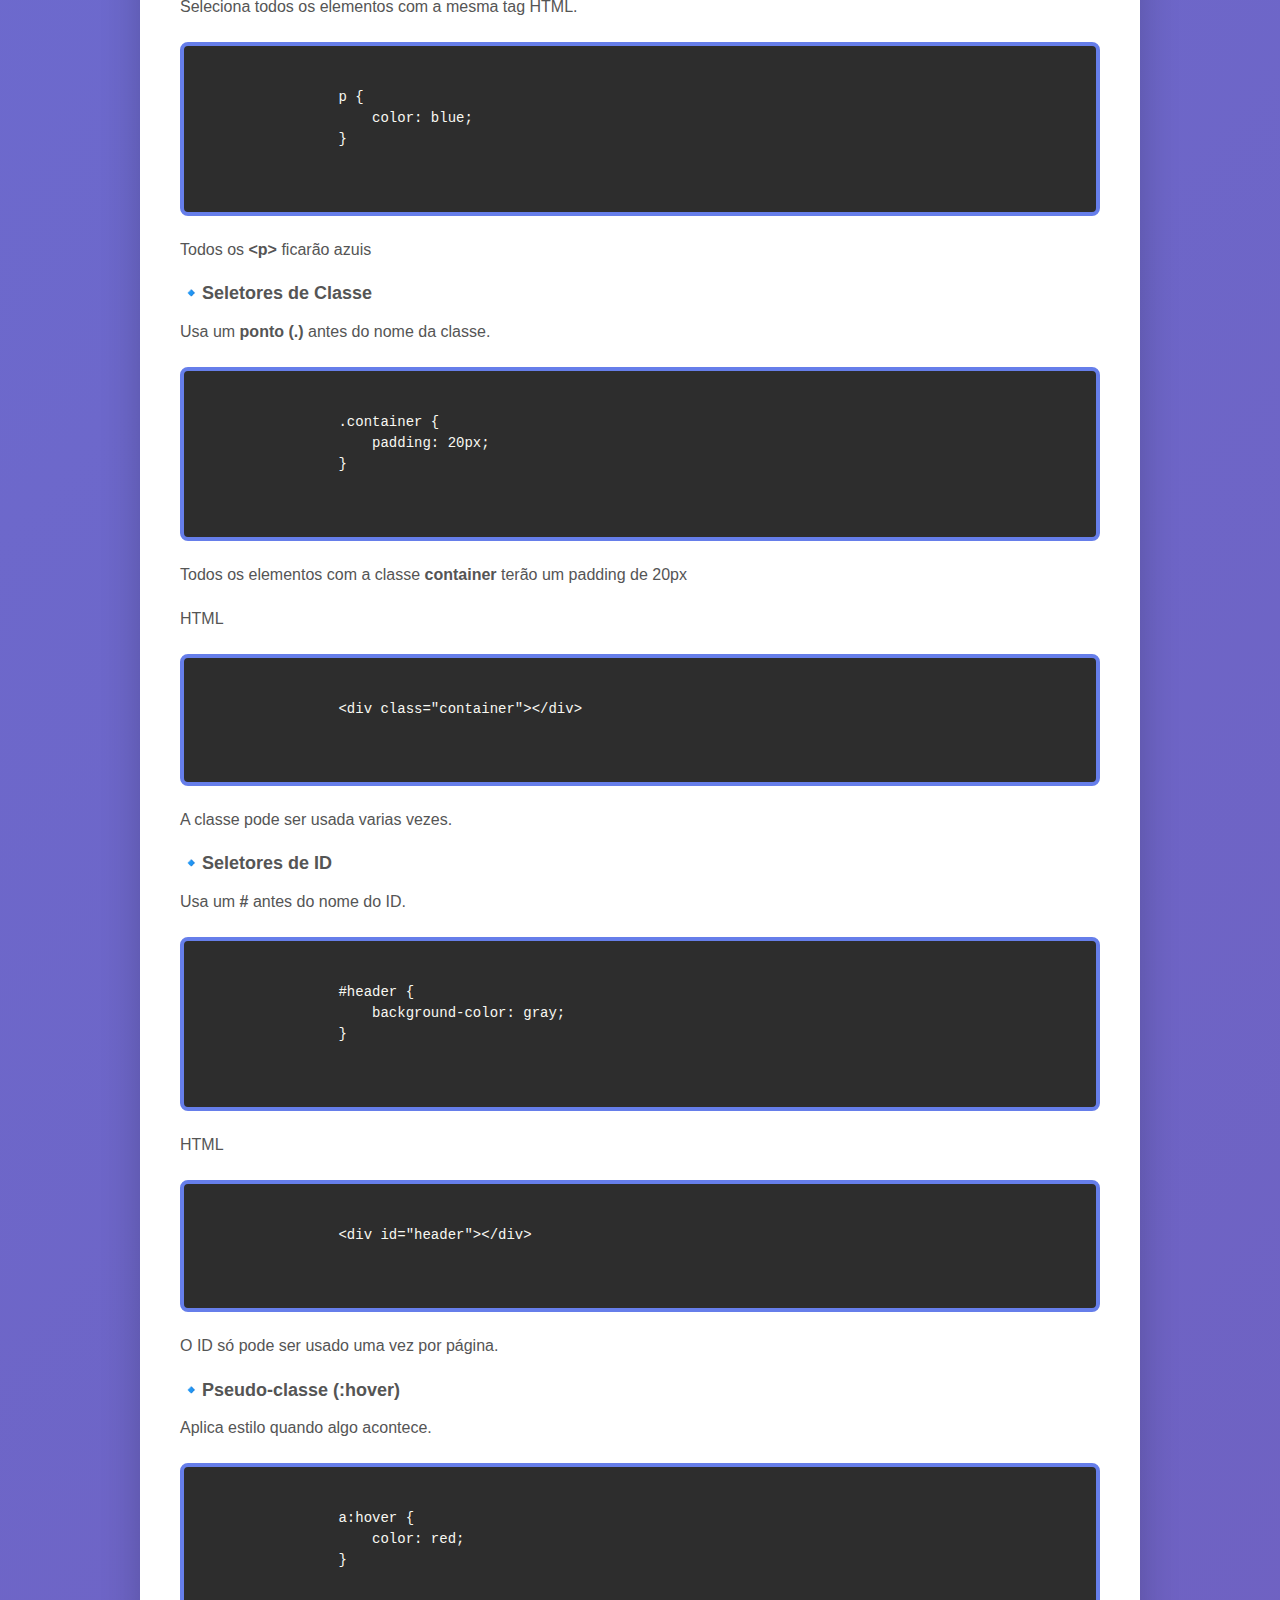
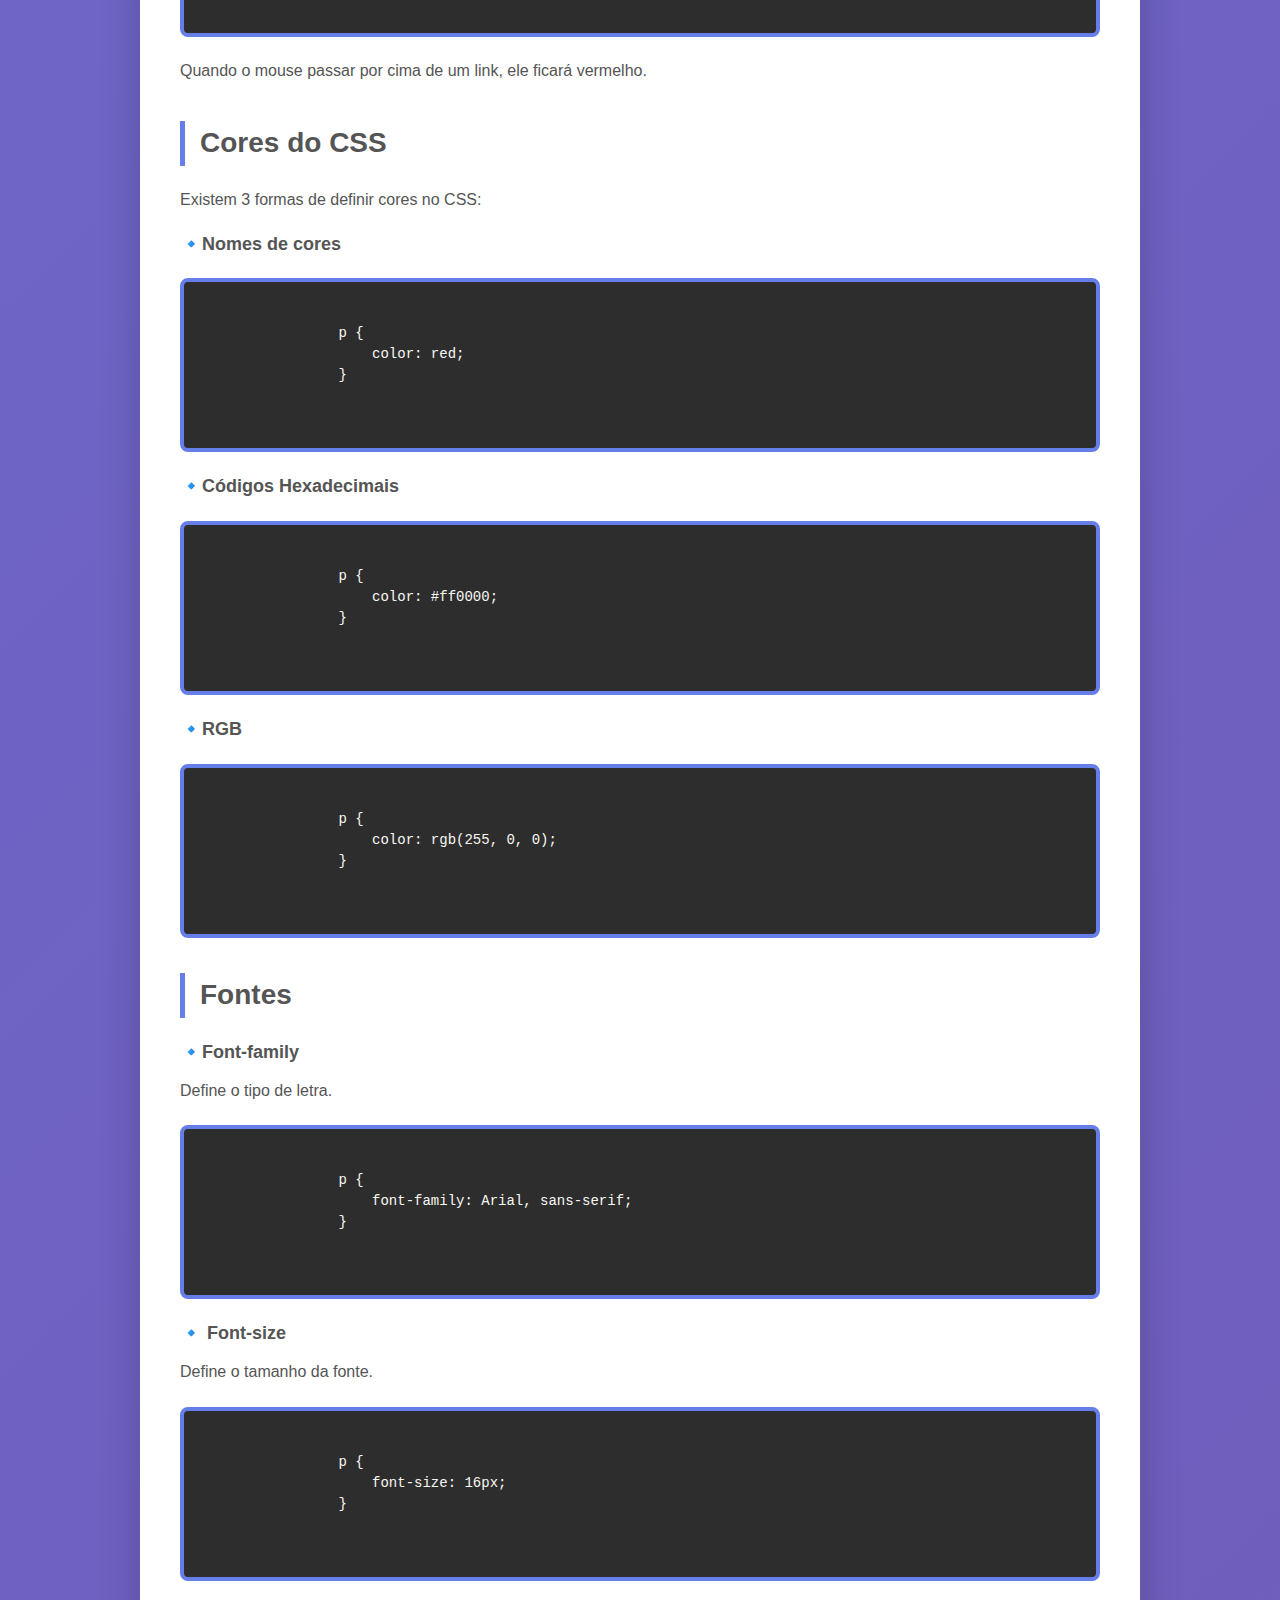
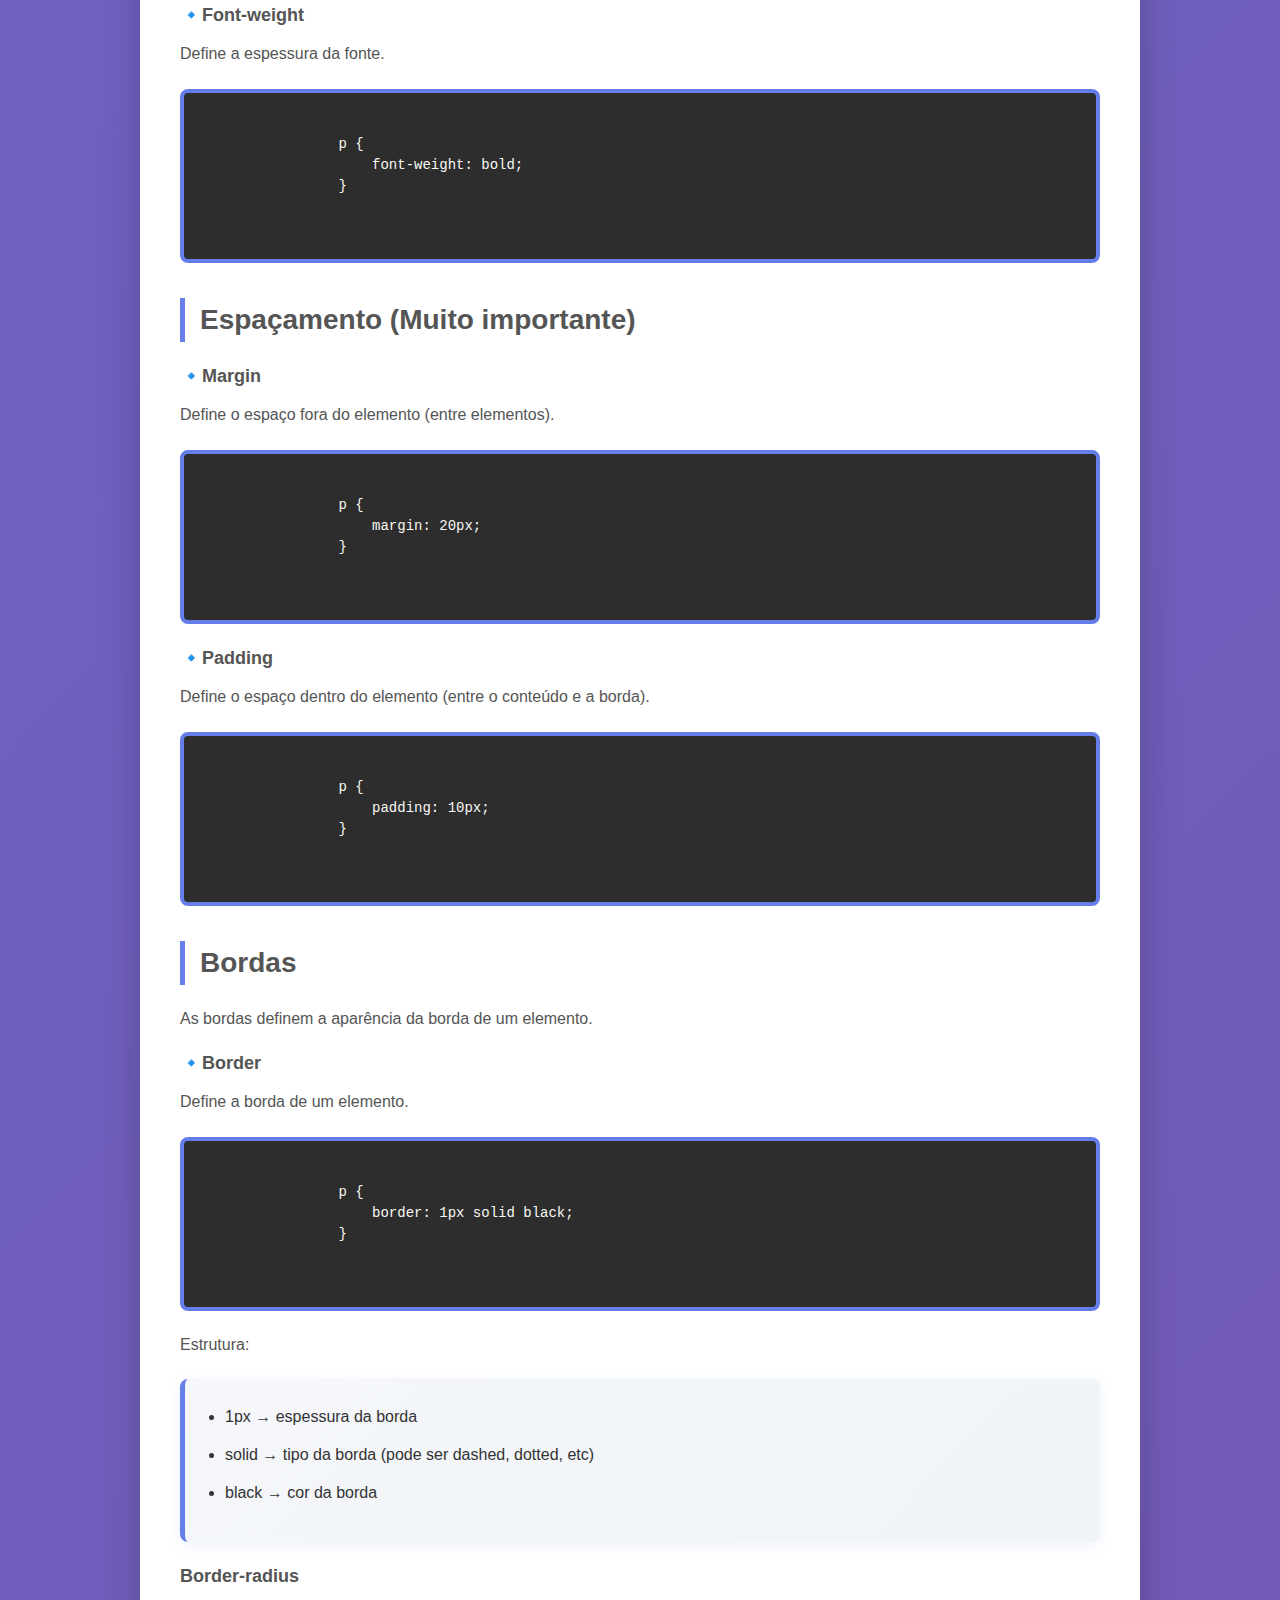
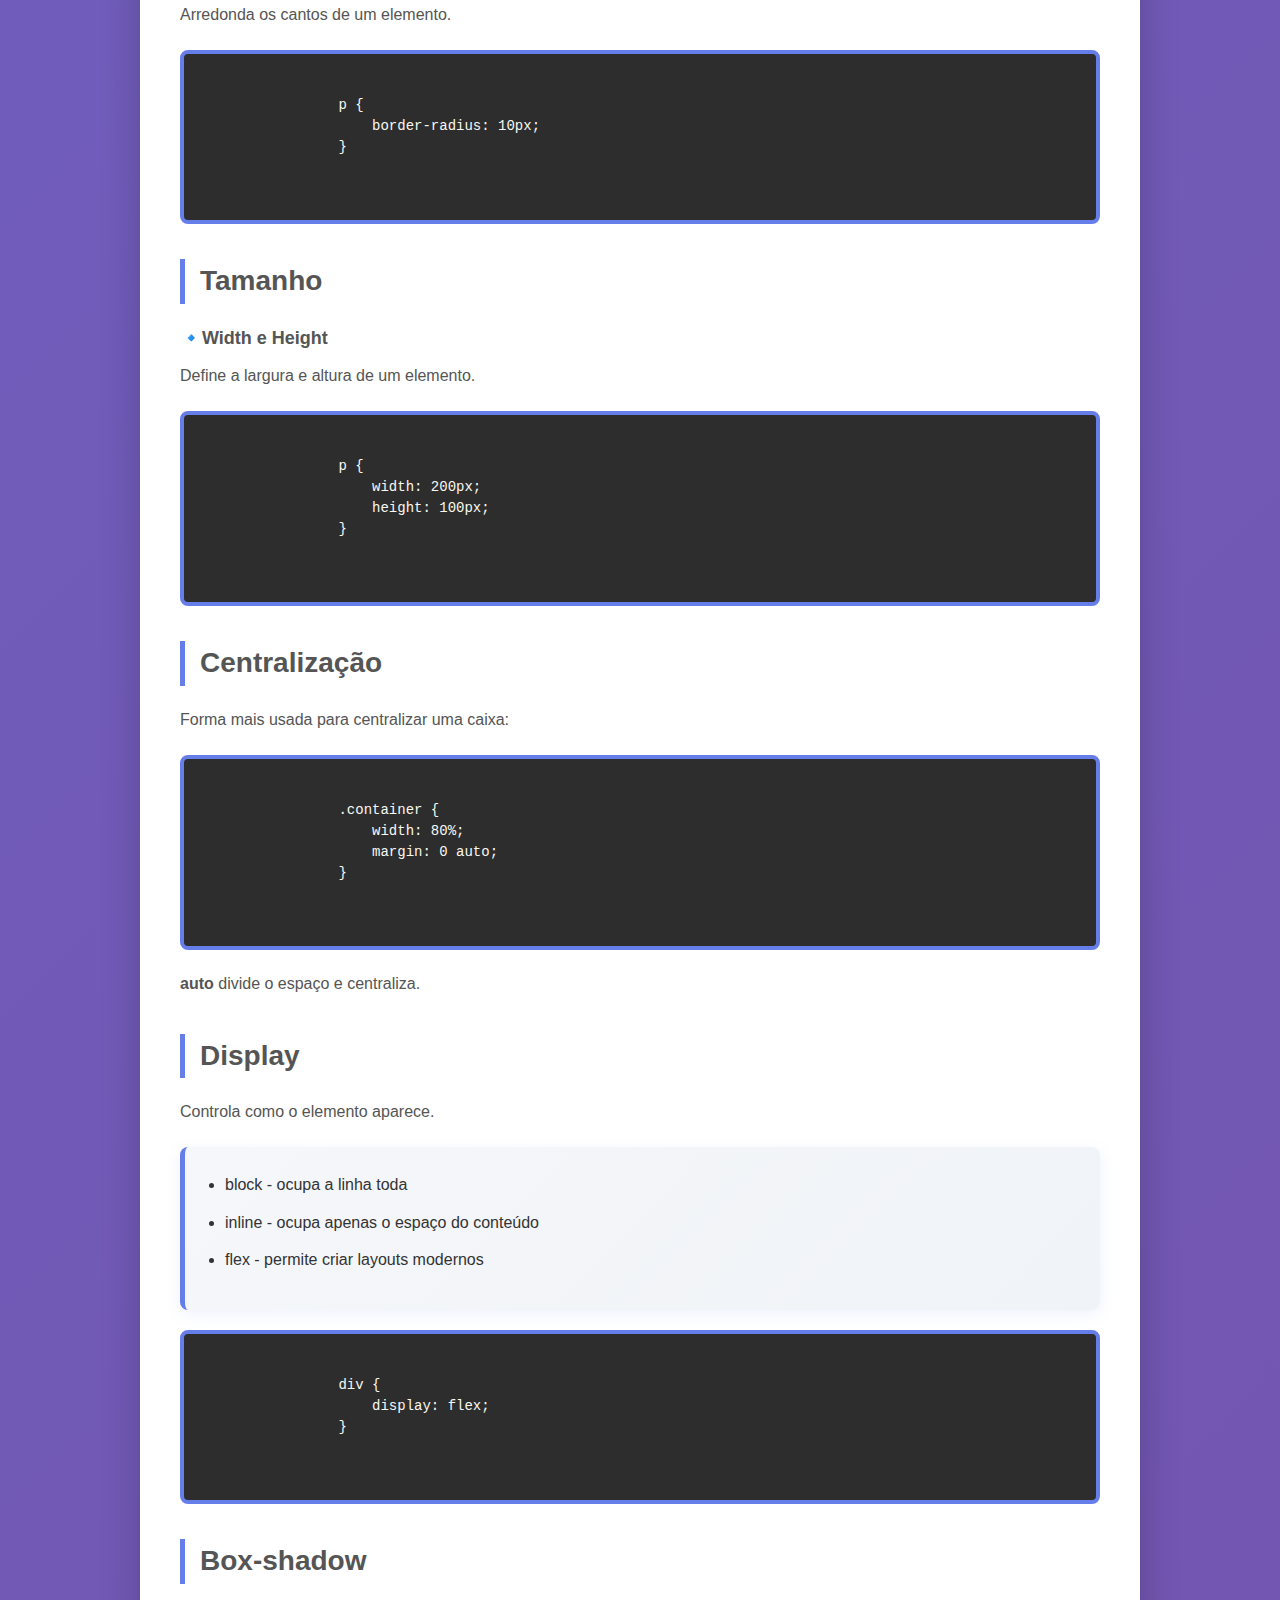
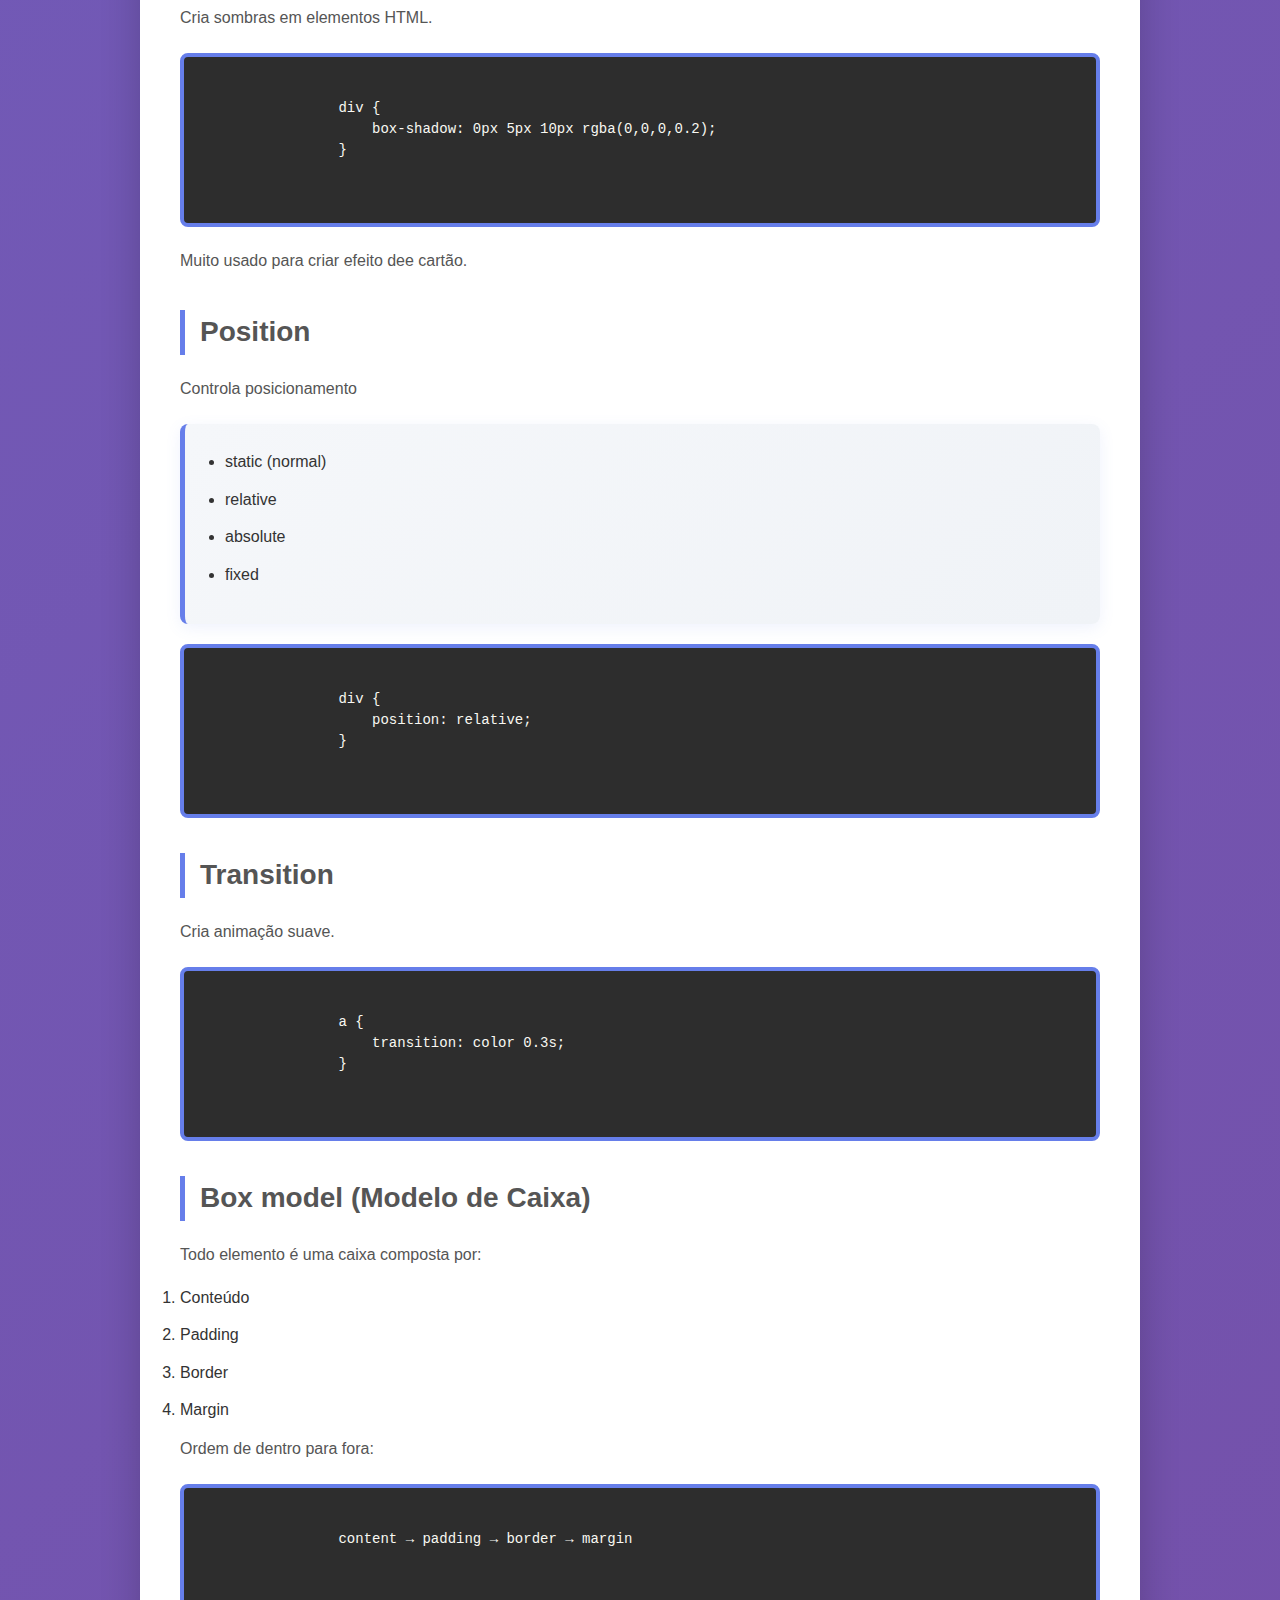
<file: web.html>
<!DOCTYPE html>
<html lang="pt-BR">

<head>
    <link rel="stylesheet" href="style.css">
    <meta charset="UTF-8">
    <meta name="viewport" content="width=device-width, initial-scale=1.0">
    <title>Desenvolvimento Web</title>
</head>

<body>
    <nav>
        <a href="index.html">Voltar para Home</a>
        <a href="raciocinio.html">Raciocínio Lógico</a>
        <a href="algoritmos.html">Algoritmos</a>
        <a href="web.html">Desenvolvimento Web</a>
        <a href="portugues.html">Produção e Interpretação de Textos</a>
        <a href="filosofia.html">Filosofia e Cidadania</a>
    </nav>

    <div class="container">
        <h1>Desenvolvimento Web - 1º Período</h1>
        <p>Desenvolvimento Web é a área do computador responsável por criar sites e aplicações que rodam em navegadores
            web
            (Chrome, Firefox, Edge, etc.).</p>
        <p>Ela envolve 3 partes principais:</p>
        <ul>
            <li><b>HTML</b> → Estrutura do site</li>
            <li><b>CSS</b> → aparência (visual)</li>
            <li><b>JavaScript</b> → interatividade (ações e lógica)</li>
        </ul>

        <h2>HTML - O que é e para que serve?</h2>
        <p><b>HTML (HyperText Markup Language)</b> é a linguagem usada para criar a estrutura de uma página.</p>
        <p>Com HTML você define:</p>
        <ul>
            <li>títulos</li>
            <li>parágrafos</li>
            <li>listas</li>
            <li>links</li>
            <li>imagens</li>
            <li>divisões/seções do site</li>
        </ul>

        <h3>Principais tags HTML (1 período) e o que fazem</h3>
        <p>&lt;h1&gt; até &lt;h6&gt; - Títulos</p>
        <p>Sao títulos e subtítulos</p>
        <p>O &lt;h1&gt; é o titulo mais importante e o &lt;h6&gt; o menos importante</p>
        <ul>
            <li>&lt;h1&gt; → título principal</li>
            <li>&lt;h2&gt; → seção principal</li>
            <li>&lt;h3&gt; → subtítulo dentro de uma seção</li>
            <li>&lt;h4&gt; → subtitulo menos ainda</li>
            <li>&lt;h5&gt;/ &lt;h6&gt; → detalhes ainda menores</li>
        </ul>

        <h3>Exemplos:</h3>

        <pre>
            <code>
                &lt;h1&gt;Desenvolvimento Web&lt;/h1&gt;
                &lt;h2&gt;HTML&lt;/h2&gt;
                &lt;h3&gt;Principais Tags&lt;/h3&gt;
            </code>
        </pre>

        <h3>&lt;p&gt; - Parágrafo</h3>
        <p>Cria um parágrafo de texto comum.</p>

        <h3>Exemplo:</h3>
        <pre>
            <code>
                &lt;p&gt;HTML é usado para organizar o conteúdo de uma página web.&lt;/p&gt;
            </code>
        </pre>

        <h3>&lt;br&gt; - Quebra de linha</h3>
        <p>Quebra a linha dentro do texto.</p>
        <p>(É uma tag "sem fechamento", ou seja, não precisa de fechamento)</p>
        <h3>Exemplo:</h3>
        <pre>
            <code>
                &lt;p&gt;Primeira linha.&lt;br&gt;Segunda linha.&lt;/p&gt;
            </code>
        </pre>

        <h3>&lt;b&gt; e &lt;strong&gt; - Negrito/Destaques</h3>
        <ul>
            <li>&lt;b&gt; → deixa em negrito (visual)</li>
            <li>&lt;strong&gt; → destaque importante (semântica, significado)</li>
        </ul>

        <h3>Exemplo:</h3>
        <pre>
            <code>
                &lt;p&gt;&lt;strong&gt;Importante:&lt;/strong&gt; estude lógica primeiro.&lt;/p&gt;
            </code>
        </pre>

        <h3>&lt;i&gt; e &lt;em&gt; - Itálico/Ênfase</h3>
        <ul>
            <li>&lt;i&gt; → itálico visual</li>
            <li>&lt;em&gt; → ênfase (semântica)</li>
        </ul>

        <h3>Exemplo:</h3>
        <pre>
            <code>
                &lt;p&gt;Isso é &lt;em&gt; muito &lt;/em&gt; importante&lt;/p&gt;
            </code>
        </pre>

        <h3>&lt;a&gt; - Link</h3>
        <p>Cria um link para outra página ou site.</p>

        <h3>Exemplo (página do seu site):</h3>
        <pre>
            <code>
                &lt;a href="raciocinio.html"&gt;Raciocínio Lógico&lt;/a&gt;
            </code>
        </pre>

        <h3>Exemplo (site externo):</h3>
        <pre>
            <code>
                &lt;a href="https://www.google.com"&gt;Google&lt;/a&gt;
            </code>
        </pre>

        <h3>&lt;img&gt; - Imagem</h3>
        <p>Mostra imagem na página.</p>

        <h3>Exemplo:</h3>
        <pre>
            <code>
                &lt;img src="foto.png" alt="Descrição da imagem"&gt;
            </code>
        </pre>

        <h3>&lt;ul&gt;, &lt;ol&gt;, &lt;li&gt; - Listas</h3>

        <h3>Exemplo:</h3>
        <ul>
            <li>&lt;ul&gt; → lista não ordenada (bolinhas )</li>
            <li>&lt;ol&gt; → lista ordenada (numerada)</li>
            <li>&lt;li&gt; → item da lista</li>
        </ul>

        <h3>&lt;div&gt; - "Caixa" genérica (organizazção)</h3>
        <p>É uma divisão usada para organizar conteúdo em blocos.</p>

        <h3>Exemplo:</h3>
        <pre>
            <code>
                &lt;div class="container"&gt;
                    &lt;h2&gt;Conteúdo aqui&lt;/h2&gt;
                    &lt;p&gt;Texto dentro da div.&lt;/p&gt;
                &lt;/div&gt;
            </code>
        </pre>

        <h3>&lt;nav&gt; - Área de navegação</h3>
        <p>Representa a área do menu e links principais do site.</p>

        <h3>Exemplo:</h3>
        <pre>
            <code>
                &lt;nav&gt;
                    &lt;a href="index.html"&gt;Home&lt;/a&gt;
                    &lt;a href="raciocinio.html"&gt;Raciocínio Lógico&lt;/a&gt;
                &lt;/nav&gt;
            </code>
        </pre>

        <h3>&lt;header&gt; e &lt;footer&gt; - Cabeçalho e Rodapé</h3>

        <ul>
            <li>&lt;header&gt; → parte de cima (título, menu)</li>
            <li>&lt;footer&gt; → rodapé (autor, ano, contato)</li>
        </ul>

        <h3>Exemplo:</h3>
        <pre>
            <code>
                &lt;header&gt;
                    &lt;h1&gt;Meu Site&lt;/h1&gt;
                &lt;/header&gt;
                &lt;footer&gt;
                    &lt;p&gt;© 2024 Meu Site. Todos os direitos reservados.&lt;/p&gt;
                &lt;/footer&gt;
            </code>
        </pre>

        <h3>&lt;table&gt;, &lt;tr&gt;, &lt;th&gt;, &lt;td&gt; - Tabelas</h3>
        <ul>
            <li>&lt;table&gt; → define uma tabela</li>
            <li>&lt;tr&gt; → define uma linha da tabela</li>
            <li>&lt;th&gt; → define um cabeçalho da tabela</li>
            <li>&lt;td&gt; → define uma célula da tabela</li>
        </ul>

        <h3>Exemplo:</h3>
        <pre>
            <code>
                &lt;table&gt;
                    &lt;tr&gt;
                        &lt;th&gt;Nome&lt;/th&gt;
                        &lt;th&gt;Idade&lt;/th&gt;
                    &lt;/tr&gt;
                    &lt;tr&gt;
                        &lt;td&gt;João&lt;/td&gt;
                        &lt;td&gt;25&lt;/td&gt;
                    &lt;/tr&gt;
                &lt;/table&gt;
            </code>
        </pre>

        <h3>&lt;pre&gt; e &lt;code&gt; - Código/Texto preservado</h3>
        <ul>
            <li>&lt;pre&gt; → mantém espaços e quebras de linha</li>
            <li>&lt;code&gt; → indica que o texto é código ou algo a destacar</li>
        </ul>

        <h3>Exemplo:</h3>
        <pre>
            <code>
                &lt;pre&gt;
                    &lt;code&gt;
                        h1 {
                            color: blue;
                        }   
                    &lt;/code&gt;
                &lt;/pre&gt;
            </code>
        </pre>

        <h2>CSS - O que é?</h2>
        <p><b>CSS (Cascading Style Sheets)</b> é a linguagem usada para definir a aparência de uma página web.</p>
        <p>Se o <strong>HTML</strong> é a estrutura(esqueleto), <br> O <strong>CSS</strong> é o visual (cores, tamanhos, espaço, layout).</p>

        <p>Sem o CSS o site funciona, mais fica sem estilo e aparência agradável.</p>

        <h2>Como o CSS funciona?</h2>
        <p>O CSS funciona com regras.</p>
        <p>Estrutura:</p>

        <pre>
            <code>
                seletor {
                    propriedade: valor;
                }
            </code> 
        </pre>

        <h3>🔹Seletor</h3>
        <p>Define qual elemento HTML será estilizado.</p>

        <h3>🔹Propriedade</h3>
        <p>Define o que será alterado (cor, tamanho, espaçamento, etc).</p>

        <h3>🔹Valor</h3>
        <p>Define como vai ficar o elemento estilizado.</p>

        <h2>Exemplo simples</h2>
        <pre>
            <code>
                h1 {
                    color: red;
                    font-size: 20px;
                }
            </code>
        </pre>

        <p>Significa:</p>
        <ul>
            <li>Todos os h1 ficarão vermelhos</li>
            <li>Tamanho da fonte será de 20px </li>
        </ul>

        <h2>Tipos de Seletores</h2>

        <h3>🔹Seletores de Tag</h3>
        <p>Seleciona todos os elementos com a mesma tag HTML.</p>

        <pre>
            <code>
                p {
                    color: blue;
                }
            </code>
        </pre>

        <p>Todos os <strong>&lt;p&gt;</strong> ficarão azuis</p>

        <h3>🔹Seletores de Classe</h3>
        <p>Usa um <strong>ponto (.)</strong> antes do nome da classe.</p>

        <pre>
            <code>
                .container {
                    padding: 20px;
                }
            </code>
        </pre>

        <p>Todos os elementos com a classe <strong>container</strong> terão um padding de 20px</p>

        <p>HTML</p>
        <pre>
            <code>
                &lt;div class="container"&gt;&lt;/div&gt;
            </code>
        </pre>

        <p>A classe pode ser usada varias vezes.</p>

        <h3>🔹Seletores de ID</h3>
        <p>Usa um <strong>#</strong> antes do nome do ID.</p>

        <pre>
            <code>
                #header {
                    background-color: gray;
                }
            </code>
        </pre>

        <p>HTML</p>
        
        <pre>
            <code>
                &lt;div id="header"&gt;&lt;/div&gt;
            </code>
        </pre>

        <p>O ID só pode ser usado uma vez por página.</p>

        <h3>🔹Pseudo-classe (:hover)</h3>
        <p>Aplica estilo quando algo acontece.</p>

        <pre>
            <code>
                a:hover {
                    color: red;
                }
            </code>
        </pre>

        <p>Quando o mouse passar por cima de um link, ele ficará vermelho.</p>

        <h2>Cores do CSS</h2>
        <p>Existem 3 formas de definir cores no CSS:</p>

        <h3>🔹Nomes de cores</h3>

        <pre>
            <code>
                p {
                    color: red;
                }
            </code>
        </pre>

        <h3>🔹Códigos Hexadecimais</h3>

        <pre>
            <code>
                p {
                    color: #ff0000;
                }
            </code>
        </pre>

        <h3>🔹RGB</h3>

        <pre>
            <code>
                p {
                    color: rgb(255, 0, 0);
                }
            </code>
        </pre>

        <h2>Fontes</h2>

        <h3>🔹Font-family</h3>
        <p>Define o tipo de letra.</p>

        <pre>
            <code>
                p {
                    font-family: Arial, sans-serif;
                }
            </code>
        </pre>

        <h3>🔹 Font-size</h3>
        <p>Define o tamanho da fonte.</p>

        <pre>
            <code>
                p {
                    font-size: 16px;
                }
            </code>
        </pre>

        <h3>🔹Font-weight</h3>
        <p>Define a espessura da fonte.</p>

        <pre>
            <code>
                p {
                    font-weight: bold;
                }
            </code>
        </pre>

        <h2>Espaçamento (Muito importante)</h2>

        <h3>🔹Margin</h3>
        <p>Define o espaço fora do elemento (entre elementos).</p>

        <pre>
            <code>
                p {
                    margin: 20px;
                }
            </code>
        </pre>

        <h3>🔹Padding</h3>
        <p>Define o espaço dentro do elemento (entre o conteúdo e a borda).</p>

        <pre>
            <code>
                p {
                    padding: 10px;
                }
            </code>
        </pre>

        <h2>Bordas</h2>
        <p>As bordas definem a aparência da borda de um elemento.</p>

        <h3>🔹Border</h3>
        <p>Define a borda de um elemento.</p>

        <pre>
            <code>
                p {
                    border: 1px solid black;
                }
            </code>
        </pre>

        <p>Estrutura:</p>
        <ul>
            <li>1px → espessura da borda</li>
            <li>solid → tipo da borda (pode ser dashed, dotted, etc)</li>
            <li>black → cor da borda</li>
        </ul>

        <h3>Border-radius</h3>
        <p>Arredonda os cantos de um elemento.</p>

        <pre>
            <code>
                p {
                    border-radius: 10px;
                }
            </code>
        </pre>

        <h2>Tamanho</h2>

        <h3>🔹Width e Height</h3>
        <p>Define a largura e altura de um elemento.</p>

        <pre>
            <code>
                p {
                    width: 200px;
                    height: 100px;
                }
            </code>
        </pre>

        <h2>Centralização</h2>
        <p>Forma mais usada para centralizar uma caixa:</p>

        <pre>
            <code>
                .container {
                    width: 80%;
                    margin: 0 auto;
                }
            </code>
        </pre>

        <p><strong>auto</strong> divide o espaço e centraliza.</p>

        <h2>Display</h2>
        <p>Controla como o elemento aparece.</p>

        <ul>
            <li>block - ocupa a linha toda</li>
            <li>inline - ocupa apenas o espaço do conteúdo</li>
            <li>flex - permite criar layouts modernos</li>
        </ul>

        <pre>
            <code>
                div {
                    display: flex;
                }
            </code>
        </pre>

        <h2>Box-shadow</h2>
        <p>Cria sombras em elementos HTML.</p>

        <pre>
            <code>
                div {
                    box-shadow: 0px 5px 10px rgba(0,0,0,0.2);
                }
            </code>
        </pre>

        <p>Muito usado para criar efeito dee cartão.</p>

        <h2>Position</h2>
        <p>Controla posicionamento</p>
        <ul>
            <li>static (normal)</li>
            <li>relative</li>
            <li>absolute</li>
            <li>fixed</li>
        </ul>

        <pre>
            <code>
                div {
                    position: relative;
                }
            </code>
        </pre>

        <h2>Transition</h2>
        <p>Cria animação suave.</p>

        <pre>
            <code>
                a {
                    transition: color 0.3s;
                }
            </code>
        </pre>

        <h2>Box model (Modelo de Caixa)</h2>
        <p>Todo elemento é uma caixa composta por:</p>
        <ol>
            <li>Conteúdo</li>
            <li>Padding</li>
            <li>Border</li>
            <li>Margin</li>
        </ol>

        <p>Ordem de dentro para fora:</p>
        <pre>
            <code>
                content → padding → border → margin
            </code>
        </pre>

        <h2>Exemplo completo simples</h2>
        <pre>
            <code>
                body {
                    background-color: #f2f2f2;
                    font-family: Arial, sans-serif;
                }

                .container {
                    width: 80%;
                    max-width: 900px;
                    margin: 20px auto;
                    padding: 20px;
                    background: white;
                    border-radius: 100px;
                }

                h1 {
                    text-aling: center;
                    background: #333;
                    color: white;
                    padding: 10px;
                    border-radius: 8px;
                }
            </code>
        </pre>

        <h2>Resumo Final para Estudo</h2>
        <p>CSS é a linguagem responsável pela aparencia do site. <br>Ele funciona através de seletores que alicam 
        propriedades e valores aos elementos HTML. <br>As propriedades mais importantes para iniciantes são:</p>
        
        <ul>
            <li>color</li>
            <li>background-color</li>
            <li>font-size</li>
            <li>font-family</li>
            <li>margin</li>
            <li>padding</li>
            <li>border</li>
            <li>border-radius</li>
            <li>width</li>
            <li>display</li>
            <li>box-shadow</li>
        </ul>


        <p>Com isso já é possível criar páginas organizadas, bonitas e profissionais.</p>

        <h2>JavaScript - O que é?</h2>
        <p><b>JavaScript</b> é a linguagem usada para criar interatividade em uma página web como:</p>
        <ul>
            <li>clicar e acontecer algo</li>
            <li>validações de formulários</li>
            <li>mudar texto na tela</li>
            <li>manipulação do DOM (Document Object Model)</li>
            <li>criar e manipular elementos dinamicamente</li>
            <li>criar lógica</li>
        </ul>

        <h3>Exemplo:</h3>
        <pre>
            <code>
                alert("Olá, mundo!");
            </code>
        </pre>

        <h2>Resumo para estudo</h2>

        <p>Desenvolvimento Web é a área que cria sites e aplicações. O HTML é a estrutura básica, o CSS define o
            visual/aparência
            e o JavaScript adiciona interatividade. Para começar bem, é importante dominar as principais tags HTML
            (títulos, parágrafos, listas, links, imagens e divisões) e as propriedades básicas do CSS (cor, fundo,
            espaçamento e layout).</p>
    </div>

    <footer>
    <p>&copy; 2026 Minhas Matérias - Site de Estudos</p>
    <p>Desenvolvido para aprender programação</p>
    <p><a href="https://github.com/richardmartins920" target="_blank">GitHub</a></p>
    </footer>

</body>
</html>
</file>
<file: style.css>
/* ===== RESET E CONFIGURAÇÕES GERAIS ===== */

* {
    margin: 0;
    padding: 0;
    box-sizing: border-box;
}

body {
    font-family: 'Segoe UI', Tahoma, Geneva, Verdana, sans-serif;
    background: linear-gradient(135deg, #667eea 0%, #764ba2 100%);
    color: #333;
    line-height: 1.6;
    width: 100%;
    padding: 20px;
}

/* ===== CONTAINER CENTRAL ===== */

.container {
    max-width: 1000px;
    margin: 30px auto;
    background: #fff;
    padding: 40px;
    border-radius: 15px;
    box-shadow: 0 10px 40px rgba(0, 0, 0, 0.2);
}

/* ===== TÍTULOS ===== */

h1 {
    color: #667eea;
    font-size: 42px;
    margin-bottom: 10px;
    text-align: center;
    border-bottom: 4px solid #677eae;
    padding-bottom: 15px;
    letter-spacing: 1px;
}

h2 {
    color: #555;
    margin-top: 35px;
    font-size: 28px;
    margin-bottom: 20px;
    border-left: 5px solid #667eea;
    padding-left: 15px;
}

h3 {
    color: #555;
    margin-top: 15px;
    font-size: 18px;
    margin-bottom: 10px;
}

h4 {
    color: #764ba2;
    margin-top: 15px;
    font-size: 18px;
    margin-bottom: 10px;
}

/* ===== PARÁGRAFOS ===== */

p {
    font-size: 16px;
    margin-bottom: 15px;
    color: #555;
    line-height: 1.8;
}

/* ===== LISTAS ===== */

ul {
    background: linear-gradient(135deg, #f5f7fa 0%, #f0f3f7 100%);
    padding: 25px 40px;
    border-left: 5px solid #667eea;
    border-radius: 8px;
    margin: 20px 0;
    box-shadow: 0 4px 15px rgba(102, 126, 234, 0.1);
}

li {
    margin-bottom: 12px;
    font-size: 16px;
    color: #333;
    transition: 0.3s;
}

li:hover {
    color: #667eea;
    transform: translateX(5px);
}

/* ===== LINKS ===== */

a {
    color: #667eea;
    text-decoration: none;
    font-weight: 600;
    transition: all 0.3s ease;
    display: inline-block;
}

a:hover {
    text-decoration: underline;
    color: #764ba2;
    transform: scale(1.05);
}

/* ===== NAVEGAÇÃO ===== */

nav {
    background: linear-gradient(135deg, #667eea 0%, #764ba2 100%);
    padding: 15px 20px;
    border-radius: 8px;
    margin-bottom: 30px;
    box-shadow: 0 4px 15px rgba(102, 126, 234, 0.2);
}

nav a {
    color: #fff;
    font-weight: bold;
    padding: 8px 15px;
    border-radius: 5px;
    transition: 0.3s;
}

nav a:hover {
    background: rgba(255, 255, 255, 0.2);
    color: #fff;
    text-decoration: none;
}

/* ===== Blocos de código ===== */

pre {
    background: #2d2d2d;
    color: #f8f8f2;
    padding: 20px;
    border-radius: 8px;
    overflow-x: auto;
    margin: 20px 0;
    border: 4px solid #667eea;
    font-family: 'Courier New', monospace;
    font-size: 14px;
    line-height: 1.5;
}
code {
    font-family: 'Courier New', monospace;
    font-size: 14px;
}

/* ===== TABELAS ===== */

table {
    width: 100%;
    border-collapse: collapse;
    margin: 25px 0;
    background: white;
    border-radius: 8px;
    overflow: hidden;
    box-shadow: 0 4px 15px rgba(0, 0, 0, 0.1);
}

table th {
    background: linear-gradient(135deg, #667eea 0%, #764ba2 100%);
    color: white;
    padding: 15px;
    text-align: left;
    font-weight: 600;
    font-size: 16px;
}

table td {
    padding: 12px 15px;
    border-bottom: 1px solid #e0e0e0;
    font-size: 15px;
}

table tr:hover {
    background: #f5f7fa;
    transition: 0.3s;
}

table tr:last-child td {
    border-bottom: none;
}

/* ===== TEXTO EM NEGRITO ===== */

b {
    color: #764ba2;
    font-weight: 600;
}

/* ===== RESPONSIVIDADE ===== */

@media (max-width: 768px) {
    .container {
        padding: 20px;
    }

    h1 {
        font-size: 32px;
    }

    h2 {
        font-size: 24px;
    }

    ul {
        padding: 20px 30px;
    }

    table {
        font-size: 14px;
    }

    table th, table td {
        padding: 10px;
    }
}

/* ===== FOOTER ===== */

footer {
    background: linear-gradient(135deg, #667eea 0%, #764ba2 100% );
    color: white;
    text-align: center;
    padding: 30px 20px;
    margin-top: 60px;
    border-top: 4px solid #667eea;
}

footer p {
    margin: 8px 0;
    font-size: 14px;
    color: rgba(255, 255, 255, 0.9);
}

footer a {
    color: #fff;
    text-decoration: none;
    font-weight: 600;
    transition: 0.3s;
}

footer a:hover {
    color: #ffff00;
    text-decoration: underline;
}

/* ===== RESPONSIVIDADE FOOTER ===== */

@media (max-width: 768px) {
    footer {
        padding: 20px 15px;
    }

    footer p {
        font-size: 12px;
    }
}
</file>
